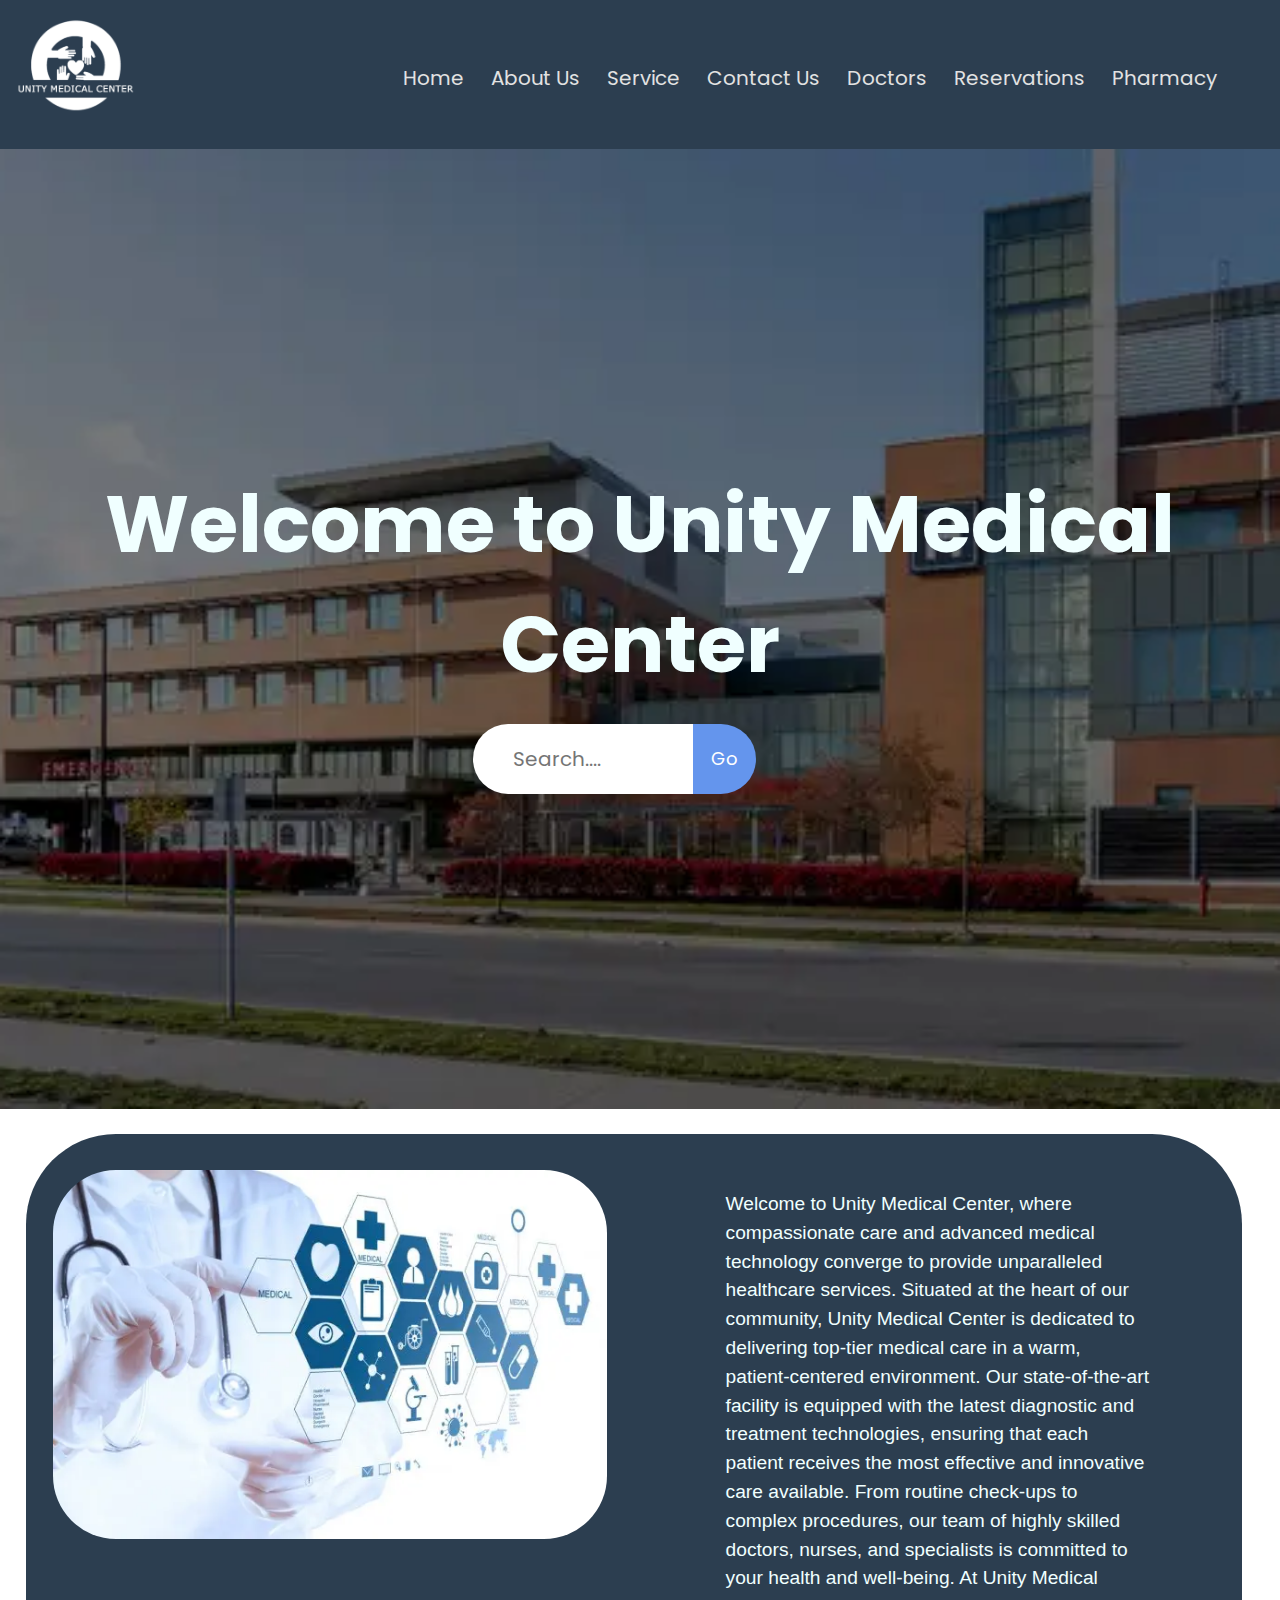
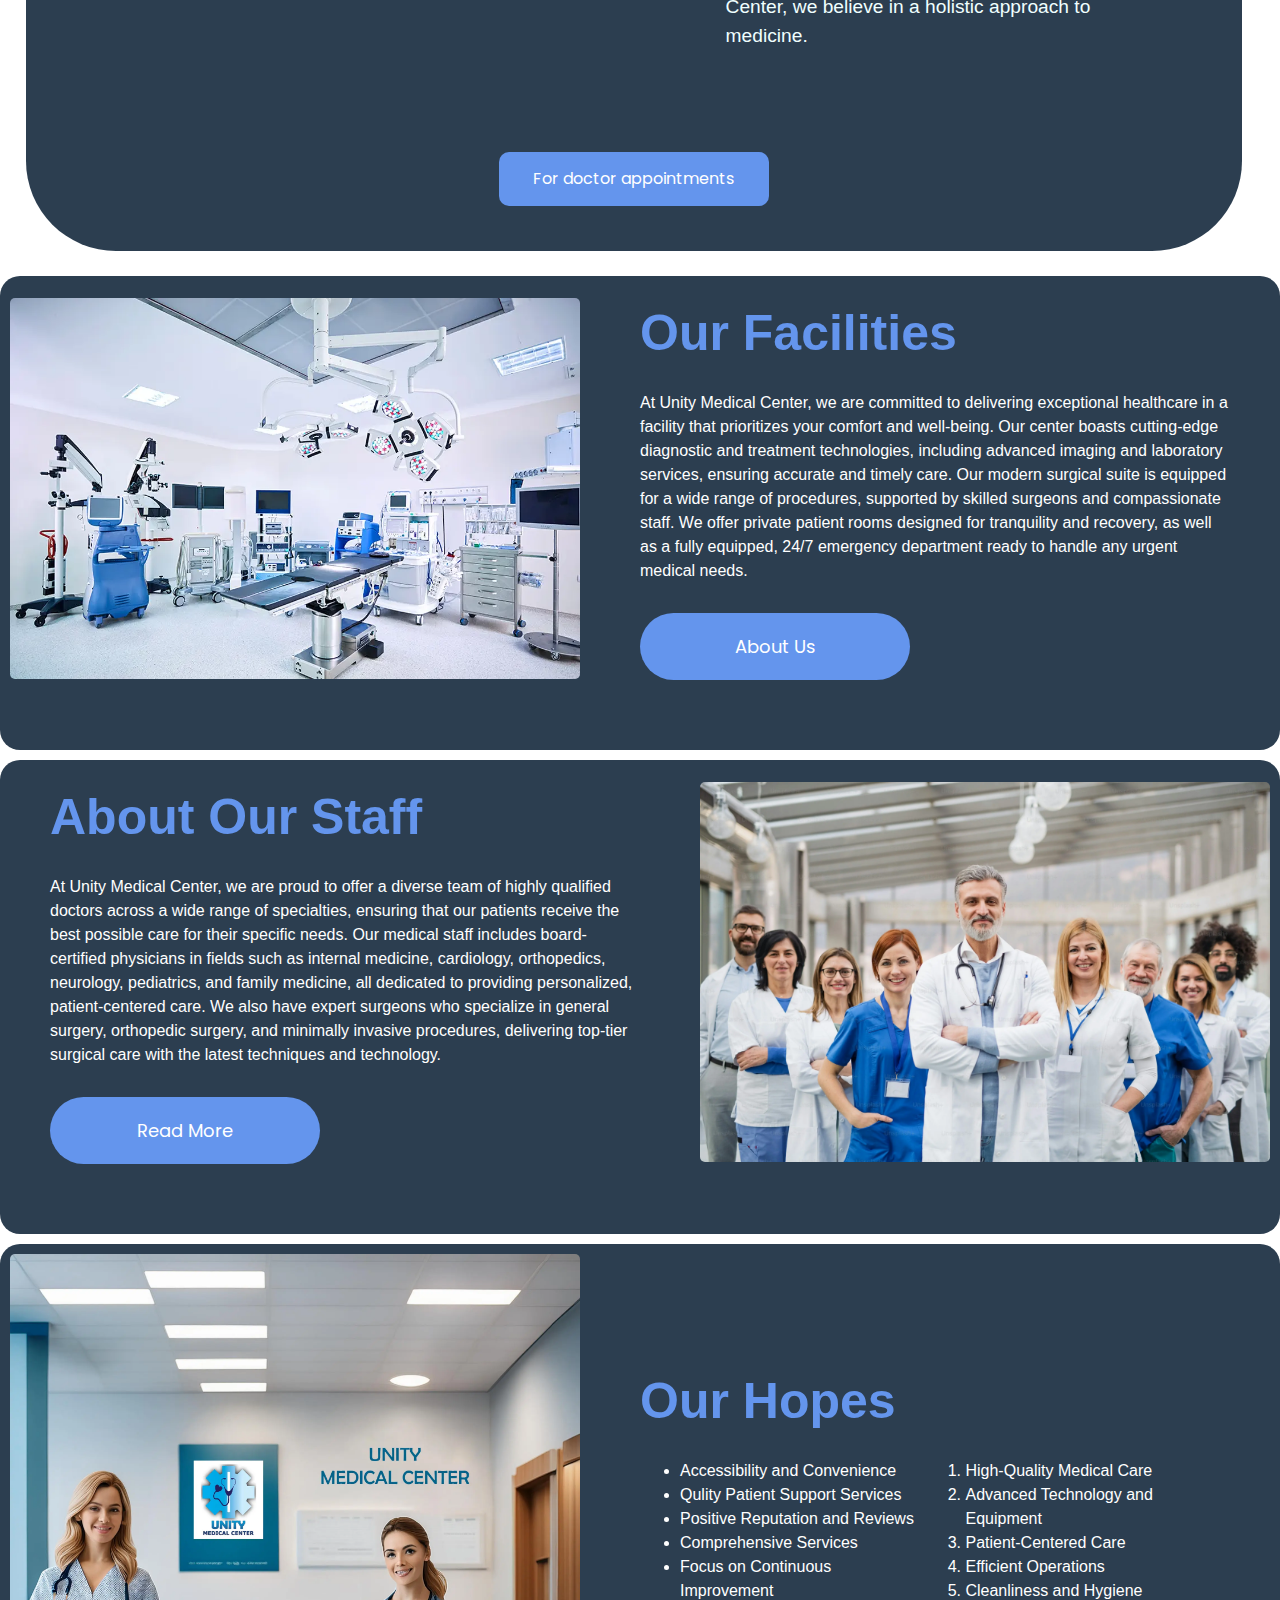
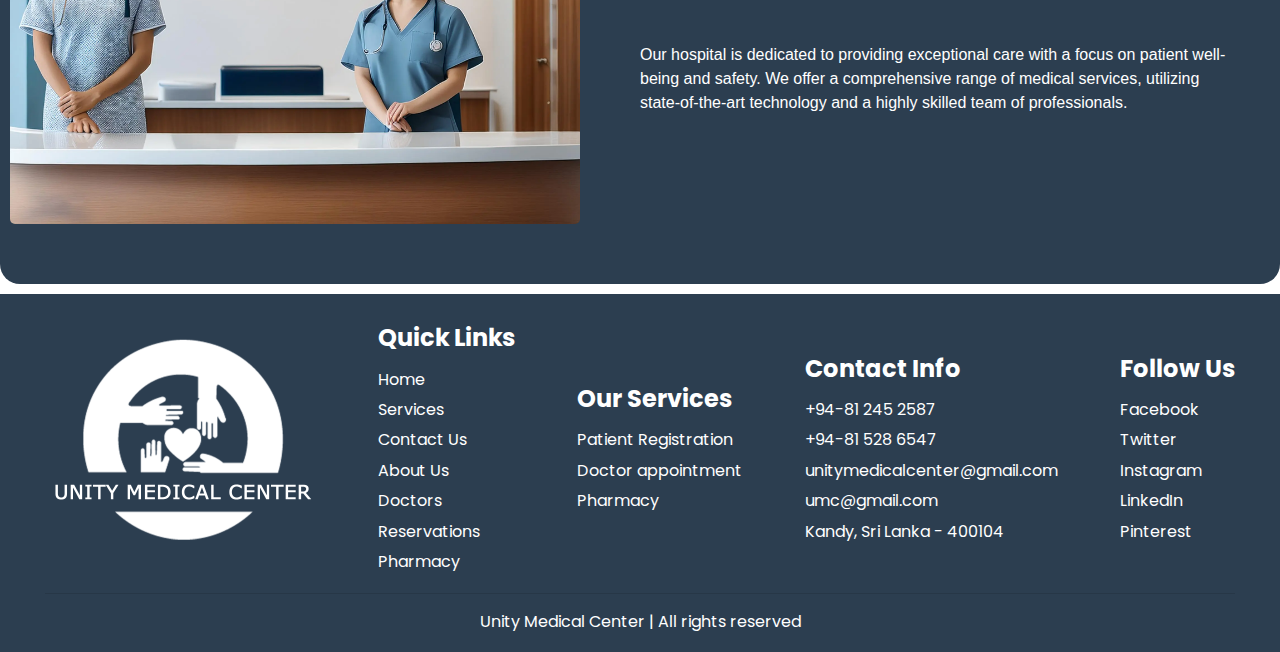
<file: index.html>
<!DOCTYPE html>
<html lang="en">

<head>
  <meta charset="UTF-8" />
  <meta name="viewport" content="width=device-width, initial-scale=1.0" />
  <link rel="ïcon" href="./img/logo jp.png" />
  <link rel="apple-touch-icon" sizes="180x180" href="./apple-touch-icon.png" />
  <link rel="icon" type="image/png" sizes="32x32" href="./favicon-32x32.png" />
  <link rel="icon" type="image/png" sizes="16x16" href="./favicon-16x16.png" />
  <link rel="manifest" href="./manifest.json" />
  <link rel="mask-icon" href="./safari-pinned-tab.svg" color="#2c3e50" />
  <meta name="msapplication-TileColor" content="#2c3e50" />
  <meta name="theme-color" content="#2c3e50" />

  <link rel="preconnect" href="https://fonts.googleapis.com" />
  <link rel="preconnect" href="https://fonts.gstatic.com" crossorigin />
  <link
    href="https://fonts.googleapis.com/css2?family=Poppins:ital,wght@0,100;0,200;0,300;0,400;0,500;0,600;0,700;0,800;0,900;1,100;1,200;1,300;1,400;1,500;1,600;1,700;1,800;1,900&display=swap"
    rel="stylesheet" />

  <title>Unity Medical Center</title>
  <link rel="stylesheet" href="./Reset_style_sheet.css" />
  <link rel="stylesheet" href="./stylesheet.css" />
</head>

<body>
  <header id="header">
    <section id="logo">
      <a href="./index.html">
        <img id="logo_img" src="./img/logo jp.webp" />
      </a>
    </section>

    <button class="hamburger" id="hamburger">&#9776;</button>
    <!-- Hamburger Icon -->

    <nav id="nav_bar">
      <a href="./index.html" class="menu-item active">Home</a>
      <a href="./aboutUs.html" class="menu-item">About Us</a>
      <a href="./service.html" class="menu-item">Service</a>
      <a href="./contactus.html" class="menu-item">Contact Us</a>
      <a href="./doctors.html" class="menu-item">Doctors</a>
      <a href="./reservations.html" class="menu-item">Reservations</a>
      <a href="./pharmacy.html" class="menu-item">Pharmacy</a>
    </nav>
  </header>

  <script>
    document
      .getElementById("hamburger")
      .addEventListener("click", function () {
        document.getElementById("nav_bar").classList.toggle("active");
      });
  </script>

  <main>
    <section class="textbox">
      <h1>Welcome to Unity Medical Center</h1>
      <form>
        <input type="text" placeholder="Search...." />
        <button type="submit">Go</button>
      </form>
    </section>
  </main>
  <section class="section_sub">
    <section>
      <div class="grid-container">
        <section class="sideimg">
          <img src="./img/ub.webp" alt="Unity Medical Center" />
        </section>
        <section class="content">
          <p>
            Welcome to Unity Medical Center, where compassionate care and
            advanced medical technology converge to provide unparalleled
            healthcare services. Situated at the heart of our community, Unity
            Medical Center is dedicated to delivering top-tier medical care in
            a warm, patient-centered environment. Our state-of-the-art
            facility is equipped with the latest diagnostic and treatment
            technologies, ensuring that each patient receives the most
            effective and innovative care available. From routine check-ups to
            complex procedures, our team of highly skilled doctors, nurses,
            and specialists is committed to your health and well-being. At
            Unity Medical Center, we believe in a holistic approach to
            medicine.
          </p>
        </section>
      </div>
<!-- Button -->
      <section class="dtbut">
        <form>
          <a href="./doctors.html" class="download-button">For doctor appointments</a>
        </form>
      </section>
    </section>
  </section>
  <!-- Second section -->
  <section class="about">
    <div class="about-img">
      <img src="./img/healthcare2.webp" />
    </div>
    <div class="about-content">
      <h2>Our Facilities</h2>
      <p>
        At Unity Medical Center, we are committed to delivering exceptional
        healthcare in a facility that prioritizes your comfort and well-being.
        Our center boasts cutting-edge diagnostic and treatment technologies,
        including advanced imaging and laboratory services, ensuring accurate
        and timely care. Our modern surgical suite is equipped for a wide
        range of procedures, supported by skilled surgeons and compassionate
        staff. We offer private patient rooms designed for tranquility and
        recovery, as well as a fully equipped, 24/7 emergency department ready
        to handle any urgent medical needs.
      </p>
      <div class="about-form">
        <form>
          <a href="./aboutUs.html" class="about-button">About Us</a>
        </form>
      </div>
    </div>
  </section>
  <!-- Third section -->
  <section class="doc">
    <div class="doc-img">
      <img src="./img/dimg.webp" />
    </div>
    <div class="doc-content">
      <h2>About Our Staff</h2>
      <p>
        At Unity Medical Center, we are proud to offer a diverse team of
        highly qualified doctors across a wide range of specialties, ensuring
        that our patients receive the best possible care for their specific
        needs. Our medical staff includes board-certified physicians in fields
        such as internal medicine, cardiology, orthopedics, neurology,
        pediatrics, and family medicine, all dedicated to providing
        personalized, patient-centered care. We also have expert surgeons who
        specialize in general surgery, orthopedic surgery, and minimally
        invasive procedures, delivering top-tier surgical care with the latest
        techniques and technology.
      </p>

      <section class="doc-form">
        <form>
          <a href="./doctors.html" class="doc-button">Read More</a>
        </form>
      </section>
    </div>
  </section>
  <!-- listed Items -->
  <section class="final">
    <div class="final-img">
      <img src="./img/FN.webp" />
    </div>
    <div class="final-content">
      <h2>Our Hopes</h2>
      <div class="list">
        <div class="ul">
          <ul>
            <li>Accessibility and Convenience</li>
            <li>Qulity Patient Support Services</li>
            <li>Positive Reputation and Reviews</li>
            <li>Comprehensive Services</li>
            <li>Focus on Continuous Improvement</li>
          </ul>
        </div>
        <div class="ol">
          <ol>
            <li>High-Quality Medical Care</li>
            <li>Advanced Technology and Equipment</li>
            <li>Patient-Centered Care</li>
            <li>Efficient Operations</li>
            <li>Cleanliness and Hygiene</li>
          </ol>
        </div>
      </div>
      <div>
        <p>
          Our hospital is dedicated to providing exceptional care with a focus
          on patient well-being and safety. We offer a comprehensive range of
          medical services, utilizing state-of-the-art technology and a highly
          skilled team of professionals.
        </p>
      </div>
    </div>
  </section>
  <!--footer-->
  <section class="footer">
    <div class="box-container">
      <div class="logob">
        <img src="./img/logo jp.webp" alt="Logo" />
      </div>
      <div class="box">
        <h3>Quick Links</h3>
        <a href="./index.html"><i class="fas fa-chevron-right"></i>Home</a>
        <a href="./service.html"><i class="fas fa-chevron-right"></i>Services</a>
        <a href="./contactus.html"><i class="fas fa-chevron-right"></i>Contact Us</a>
        <a href="./aboutUs.html"><i class="fas fa-chevron-right"></i>About Us</a>
        <a href="./doctors.html"><i class="fas fa-chevron-right"></i>Doctors</a>
        <a href="./reservations.html"><i class="fas fa-chevron-right"></i>Reservations</a>
        <a href="./pharmacy.html"><i class="fas fa-chevron-right"></i>Pharmacy</a>
      </div>
      <div class="box">
        <h3>Our Services</h3>
        <a href="./reservations.html"><i class="fas fa-chevron-right"></i>Patient Registration</a>
        <a href="./doctors.html"><i class="fas fa-chevron-right"></i>Doctor appointment</a>
        <a href="./pharmacy.html"><i class="fas fa-chevron-right"></i>Pharmacy</a>

      </div>
      <div class="box">
        <h3>Contact Info</h3>
        <a href="+1234567890"><i class="fas fa-phone"></i> +94-81 245 2587</a>
        <a href="+1112223333"><i class="fas fa-phone"></i> +94-81 528 6547</a>
        <a href="UMC@gmail.com"><i class="fas fa-envelope"></i> unitymedicalcenter@gmail.com</a>
        <a href="umc123@gmail.com"><i class="fas fa-envelope"></i> umc@gmail.com</a>
        <a href="#"><i class="fas fa-map-marker-alt"></i> Kandy, Sri Lanka - 400104</a>
      </div>
      <div class="box">
        <h3>Follow Us</h3>
        <a href="#"><i class="fab fa-facebook-f"></i> Facebook</a>
        <a href="#"><i class="fab fa-twitter"></i> Twitter</a>
        <a href="#"><i class="fab fa-instagram"></i> Instagram</a>
        <a href="#"><i class="fab fa-linkedin"></i> LinkedIn</a>
        <a href="#"><i class="fab fa-pinterest"></i> Pinterest</a>
      </div>
    </div>

    <div class="credit">
      <span>Unity Medical Center</span> | All rights reserved
    </div>
  </section>
  <!--footer ends-->
</body>

</html>



<!-- Source
      https://youtube.com/playlist?list=PL0eyrZgxdwhwP0AxnbBiDBCi53LK9uCMZ&si=0vgcX2-Wy3rT2Upw
      https://youtu.be/YSdMqb-Mk6Y?si=RyODYg2u4vmRIt1P
      https://youtu.be/U8smiWQ8Seg?si=19pda1zTsDa9120P
      https://youtu.be/VLeERv_dR6Q?si=2xKf7Ot7iDRDzEuU
      https://youtu.be/YOb67OKw62s?si=vj0D0pD6tysIHCrB
      https://youtu.be/HHtMMS42cWs?si=hpA_RHtihAKOxdEA
      https://youtu.be/KIC0OK9nKXY?si=zuiz6kgvtstODwHv
      https://youtu.be/nkZz9DOBzBI?si=9FoKMq0AzrSH3ijh
      https://youtu.be/mwqz0TOSKI8?si=hqRgh2m2XRxRobQL
      https://youtu.be/lgX38fNbxmw?si=IWDnkk4iS4-qpfHk
      https://youtu.be/mIZDZIqdR7Y?si=9dqALtk5x-bgVE26
      https://youtu.be/tvF39CZM1Yc?si=uGeGrwnDOlJ6ntRF
      https://asirihealth.com/
      https://suwasevana.lk/
       -->
</file>
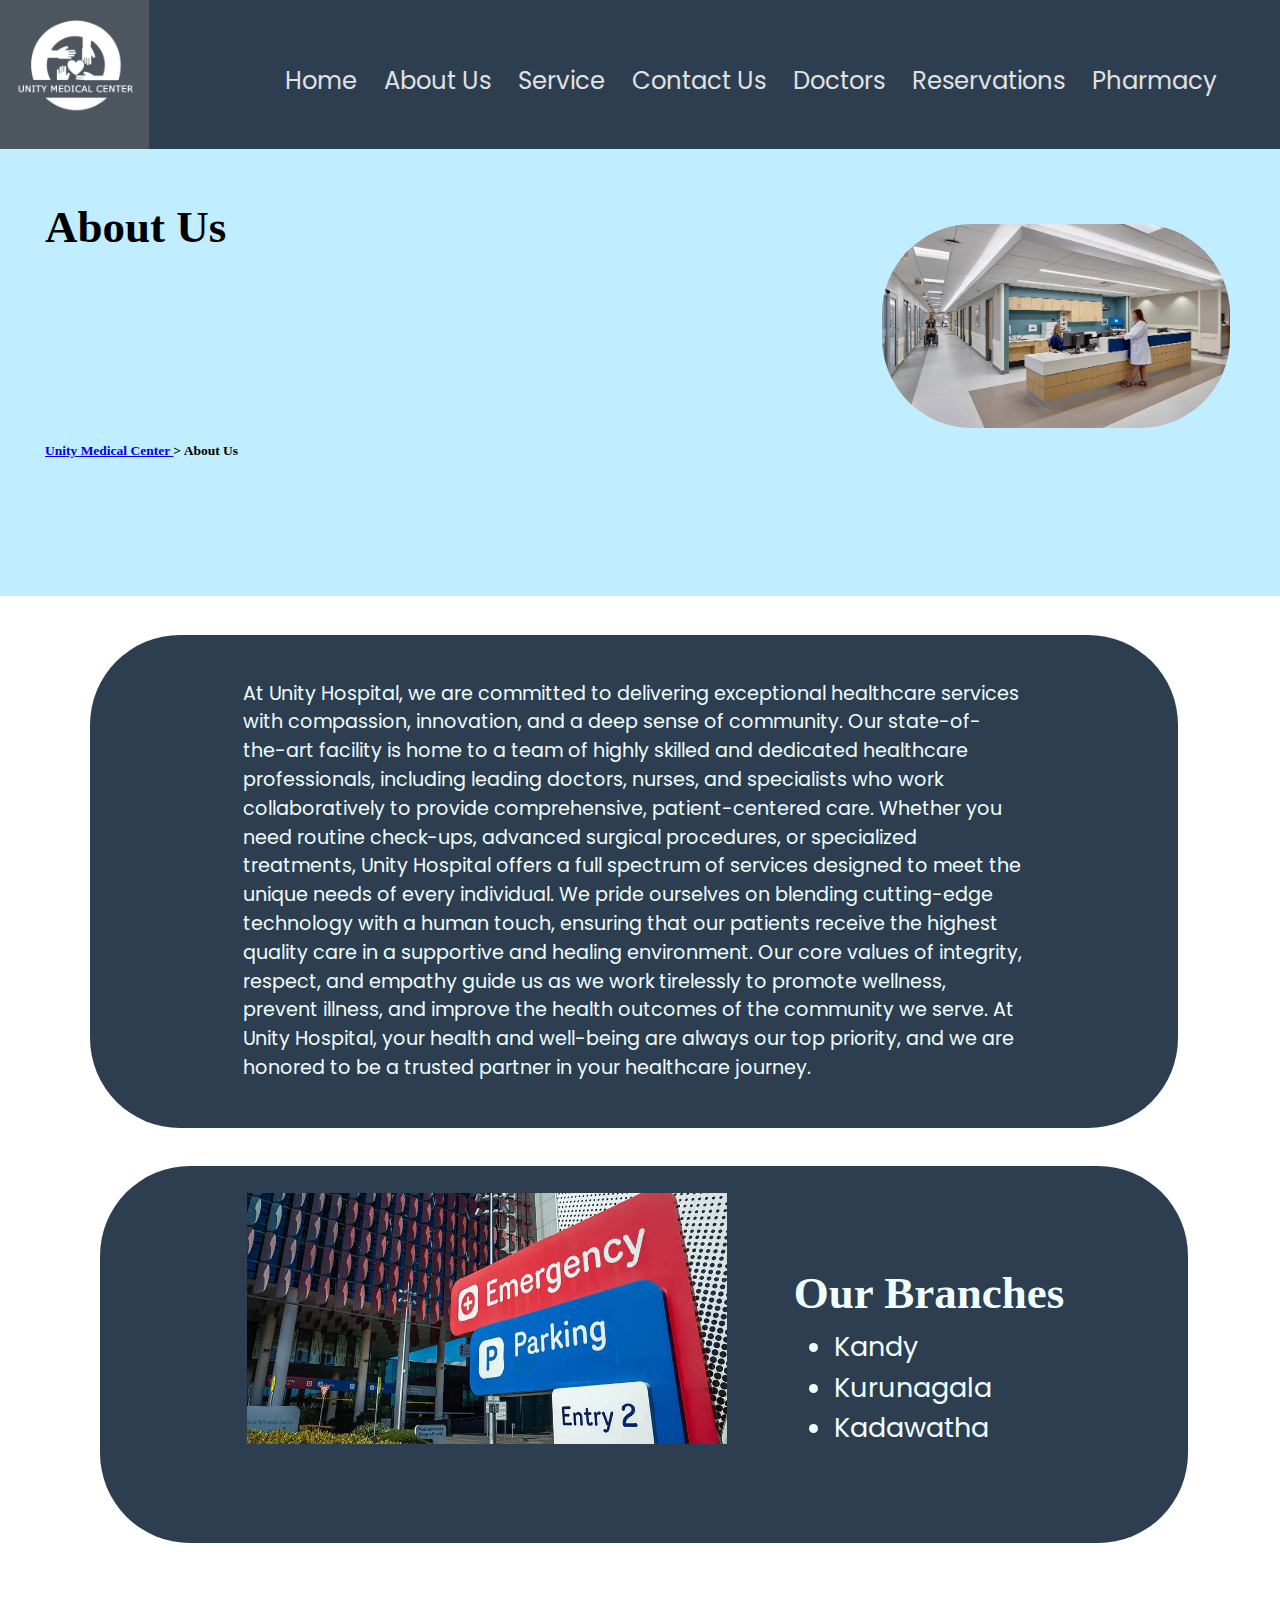
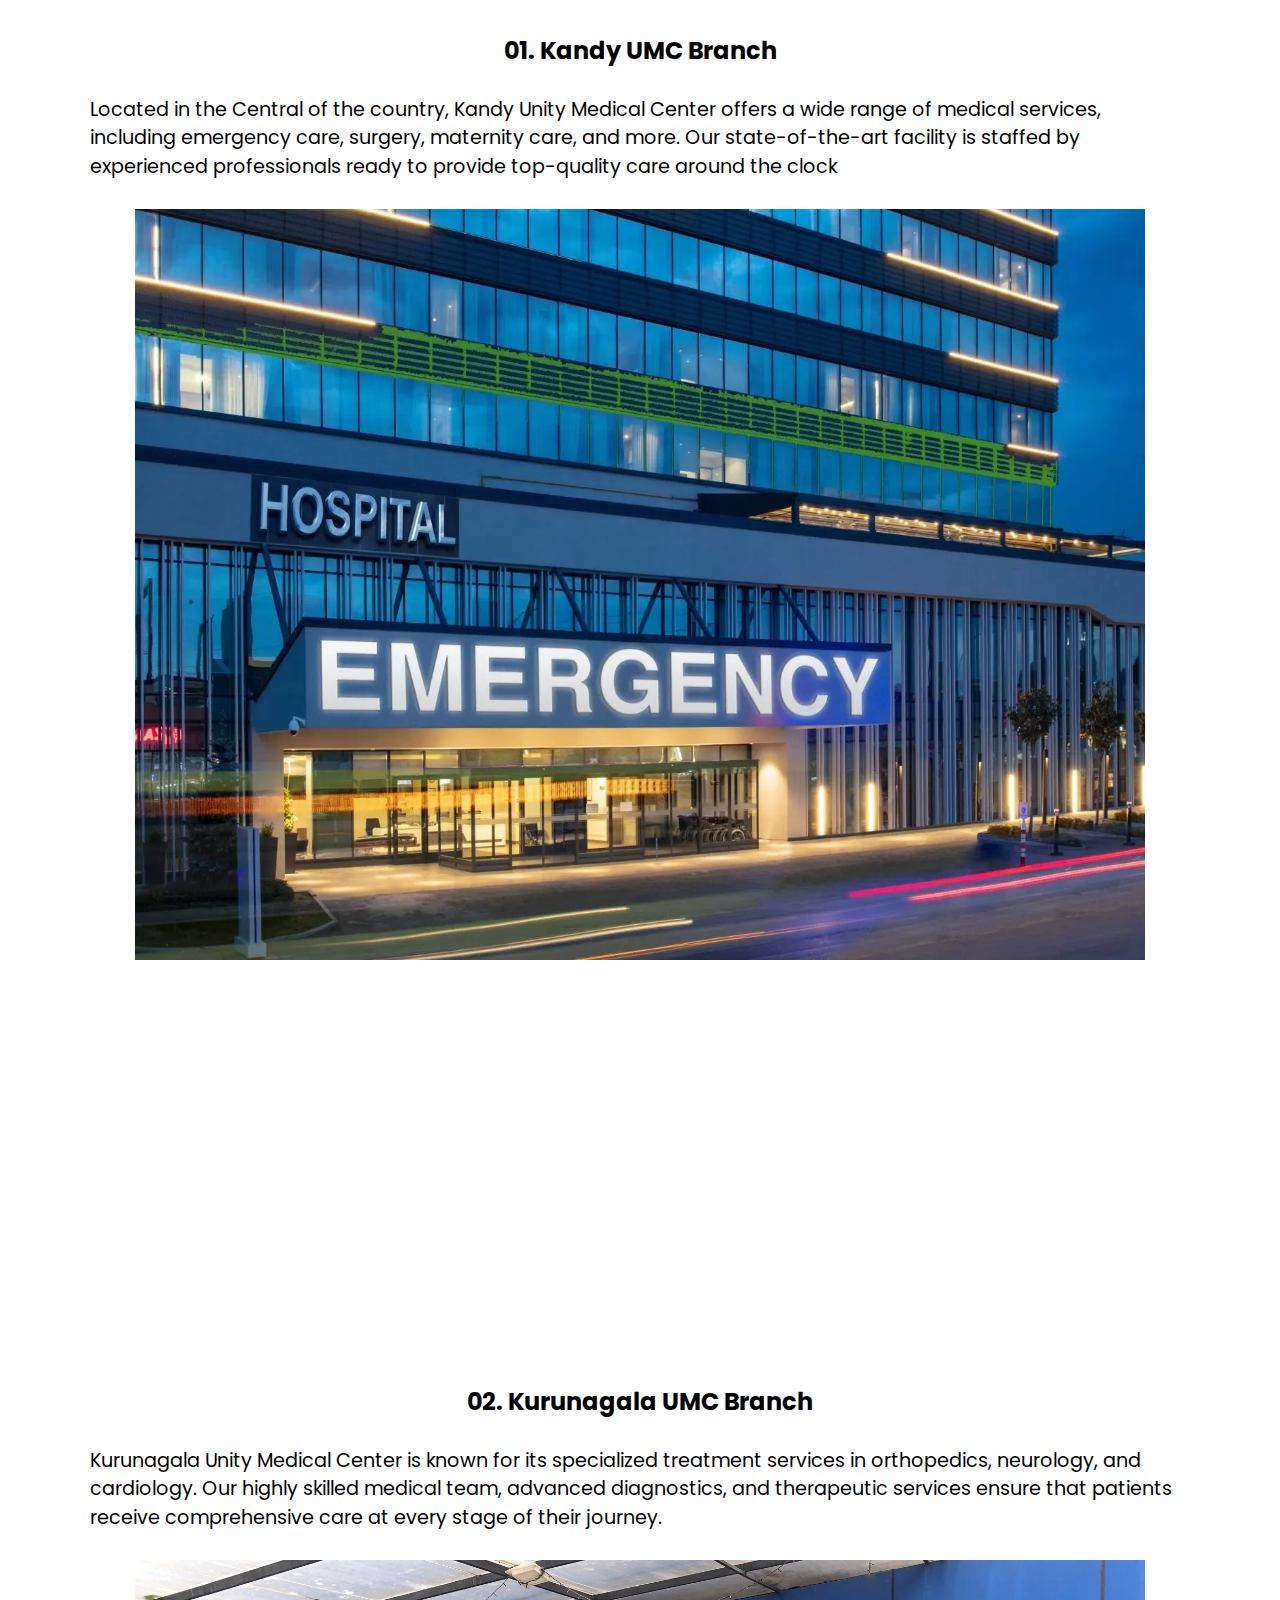
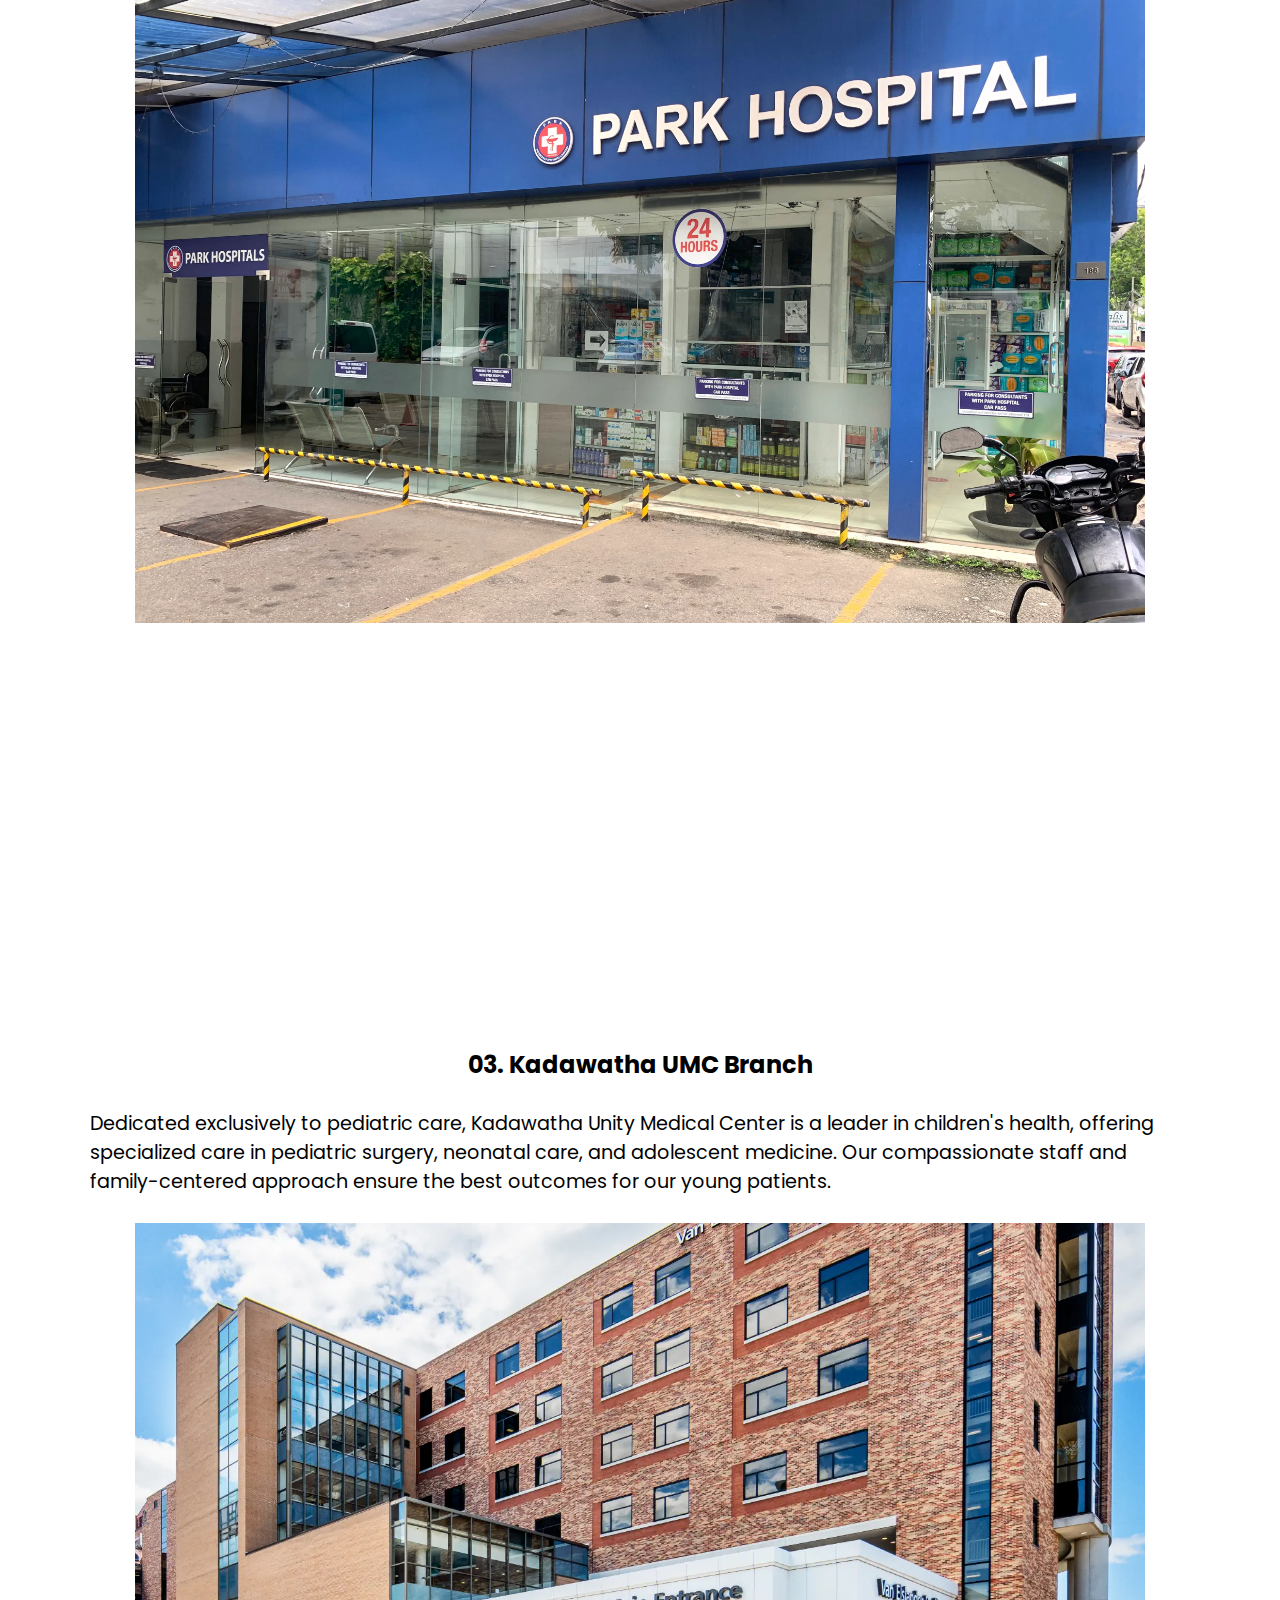
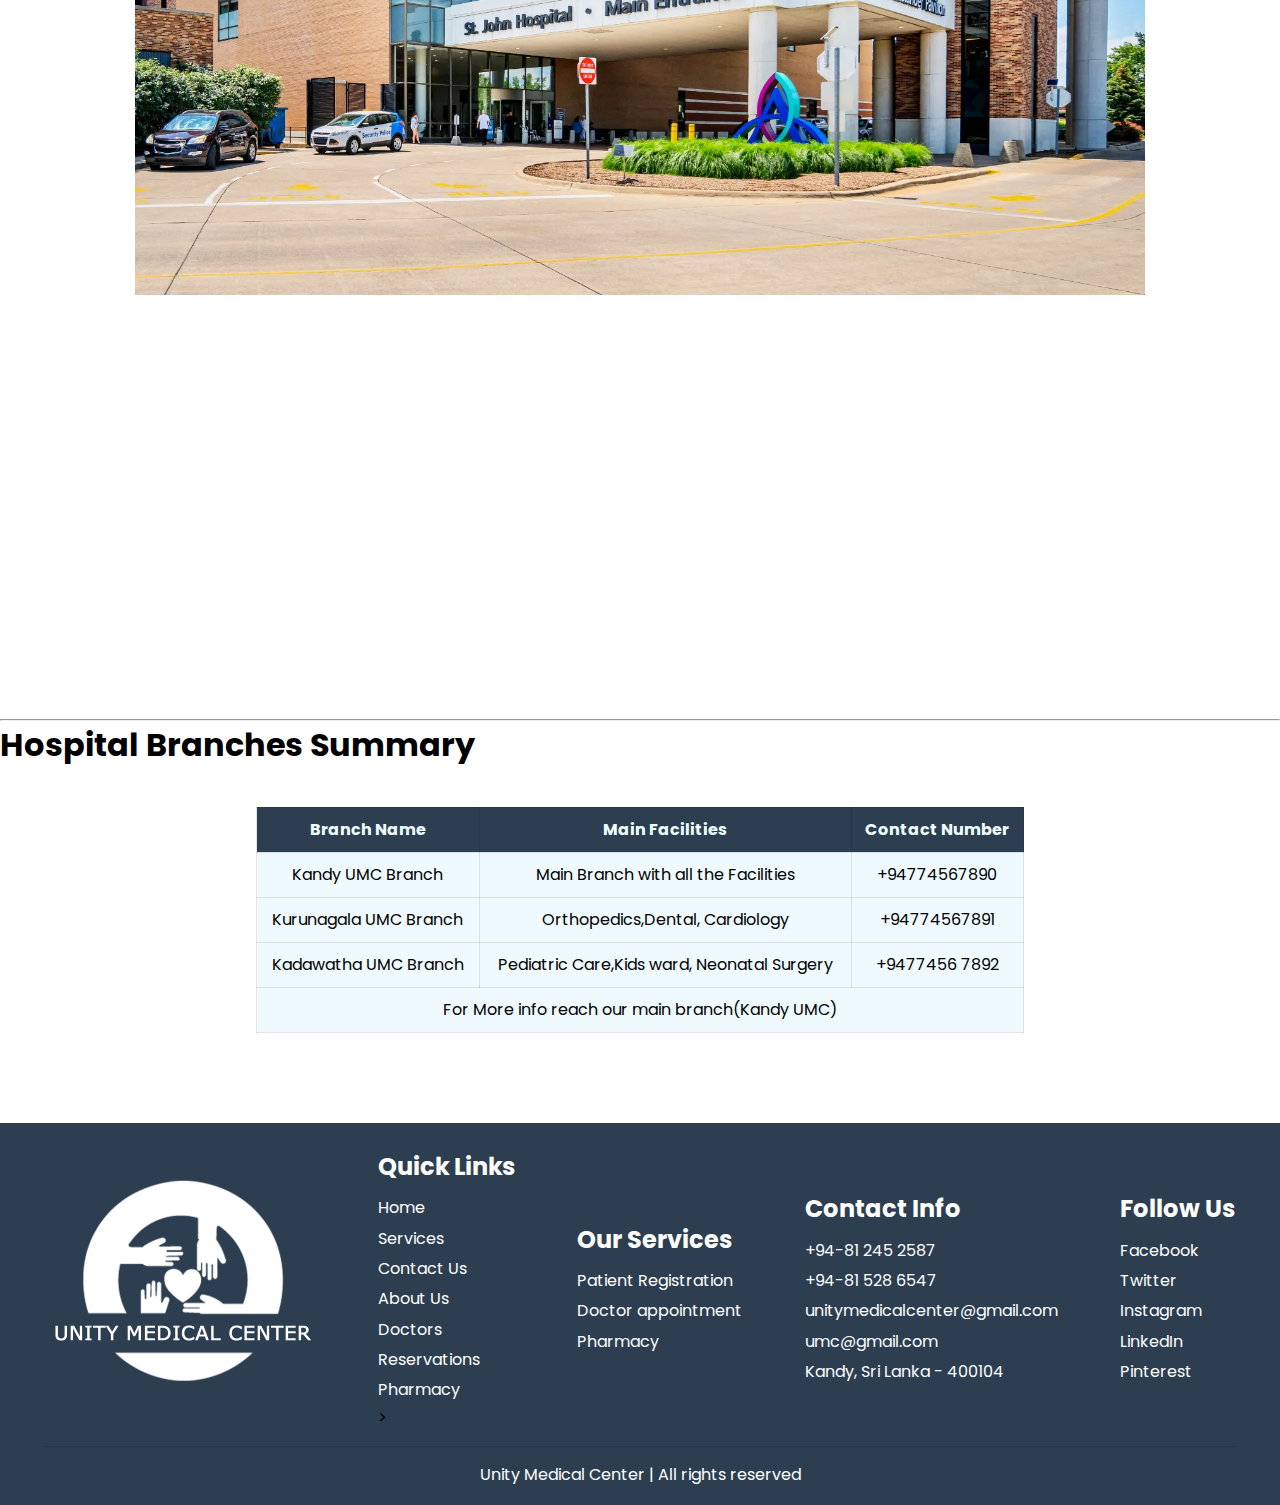
<file: aboutUs.html>
<!DOCTYPE html>
<html lang="en">

<head>
  <meta charset="UTF-8" />
  <meta name="viewport" content="width=device-width, initial-scale=1.0" />
  <link rel="ïcon" href="./img/logo jp.png" />
  <link rel="apple-touch-icon" sizes="180x180" href="./apple-touch-icon.png" />
  <link rel="icon" type="image/png" sizes="32x32" href="./favicon-32x32.png" />
  <link rel="icon" type="image/png" sizes="16x16" href="./favicon-16x16.png" />
  <link rel="manifest" href="./manifest.json" />
  <link rel="mask-icon" href="./safari-pinned-tab.svg" color="#2c3e50" />
  <meta name="msapplication-TileColor" content="#2c3e50" />
  <meta name="theme-color" content="#2c3e50" />

  <link rel="preconnect" href="https://fonts.googleapis.com" />
  <link rel="preconnect" href="https://fonts.gstatic.com" crossorigin />
  <link
    href="https://fonts.googleapis.com/css2?family=Poppins:ital,wght@0,100;0,200;0,300;0,400;0,500;0,600;0,700;0,800;0,900;1,100;1,200;1,300;1,400;1,500;1,600;1,700;1,800;1,900&display=swap"
    rel="stylesheet" />

  <title>Unity Medical Center</title>
  <link rel="stylesheet" href="./Reset_style_sheet.css" />
  <link rel="stylesheet" href="./stylesheetabout.css" />
</head>

<body>
    <header id="header">
        <section id="logo">
            <a href="./index.html">
                <img id="logo_img" src="./img/logo jp.webp">
            </a>
        </section>

        <button class="hamburger" id="hamburger">&#9776;</button> <!-- Hamburger Icon -->

        <nav id="nav_bar">
            <a href="./index.html" class="menu-item active">Home</a>
            <a href="./aboutUs.html" class="menu-item">About Us</a>
            <a href="./service.html" class="menu-item">Service</a>
            <a href="./contactus.html" class="menu-item">Contact Us</a>
            <a href="./doctors.html" class="menu-item">Doctors</a>
            <a href="./reservations.html" class="menu-item">Reservations</a>
            <a href="./pharmacy.html" class="menu-item">Pharmacy</a>
        </nav>
    </header>

    <script>
        document.getElementById('hamburger').addEventListener('click', function () {
            document.getElementById('nav_bar').classList.toggle('active');
        });
    </script>
    <main>
        <!-- intro Page -->
        <section class="heading">
            <section class="headingl">
                <h1>About Us</h1>
                <a href="./index.html">
                    <h3>Unity Medical Center
                </a> > About Us</h3>
            </section>
            <section class="hdimg">
                <img src="./img/ab.webp" alt= "hospital entrance">
            </section>
        </section>

    </main>

<!-- paragaraph about the hospital -->

    <section class="para">
        <p>At Unity Hospital, we are committed to delivering exceptional healthcare services with compassion,
            innovation, and a deep
            sense of community. Our state-of-the-art facility is home to a team of highly skilled and dedicated
            healthcare professionals,
            including leading doctors, nurses, and specialists who work collaboratively to provide comprehensive,
            patient-centered care.
            Whether you need routine check-ups, advanced surgical procedures, or specialized treatments, Unity Hospital
            offers a full
            spectrum of services designed to meet the unique needs of every individual.
            We pride ourselves on blending cutting-edge technology with a human touch, ensuring that our patients
            receive the highest quality
            care in a supportive and healing environment. Our core values of integrity, respect, and empathy guide us as
            we work tirelessly
            to promote wellness, prevent illness, and improve the health outcomes of the community we serve. At Unity
            Hospital, your
            health and well-being are always our top priority, and we are honored to be a trusted partner in your
            healthcare journey.</p>
    </section>
<!-- branches we have -->
    <section class="branch">
        <section class="bimg">
            <img src="./img/xa.webp" alt="hospital entrance">
        </section>
        <section class="abt">
            <h2>Our Branches</h2>

            <ul>
                <li>Kandy</li>
                <li>Kurunagala</li>
                <li>Kadawatha</li>
            </ul>
        </section>
    </section>
    <!-- branch name,photo and the map -->
    <section class="maps">
        <div class="kh">
            <h2>01. Kandy UMC Branch</h2>
        </div>
        <div class="kmp">
            <p>Located in the Central of the country, Kandy Unity Medical Center offers a wide range of medical
                services, including emergency care,
                surgery, maternity care, and more. Our state-of-the-art facility is staffed by experienced professionals
                ready to provide
                top-quality care around the clock</p>
        </div>
            <div class="kimg">
                <img src="./img/kan.webp">
            </div>
            <div class="kmap">
                <p><iframe src="https://www.google.com/maps/embed?pb=!1m18!1m12!1m3!1d63320.4301079504!2d80.5845815425551!3d7.2
            94543434426726!2m3!1f0!2f0!3f0!3m2!1i1024!2i768!4f13.1!3m3!1m2!1s0x3ae366266498acd3%3A0x411a3818a1e03c35!2sKandy
            !5e0!3m2!1sen!2slk!4v1723904638113!5m2!1sen!2slk" width="400vh" height="300" style="border:0;"
                        allowfullscreen="" loading="lazy" referrerpolicy="no-referrer-when-downgrade"></iframe></p>

            </div>
    </section>

    <section class="maps">

        <div class="kh">
            <h2>02. Kurunagala UMC Branch</h2>
        </div>
        <div class="kmp">
            <p>Kurunagala Unity Medical Center is known for its specialized treatment services in orthopedics,
                neurology, and cardiology. Our
                highly skilled medical team, advanced diagnostics, and therapeutic services ensure that patients receive
                comprehensive
                care at every stage of their journey.</p>
        </div>
        <div class="kimg">
            <img src="img/hg.webp">
        </div>
        <div class="kmap">
            <p><iframe src="https://www.google.com/maps/embed?pb=!1m18!1m12!1m3!1d63293.772945636454!2d80.31658049305804!3d7.
            4806184379108736!2m3!1f0!2f0!3f0!3m2!1i1024!2i768!4f13.1!3m3!1m2!1s0x3ae3398ab06be8b9%3A0x1f90e4e71e885052!2sKurunegala
            !5e0!3m2!1sen!2slk!4v1723904829551!5m2!1sen!2slk" width="400vh" height="300" style="border:0;"
                    allowfullscreen="" loading="lazy" referrerpolicy="no-referrer-when-downgrade"></iframe></p>
        </div>
    </section>
    <section class="maps">
        <div class="kh">
            <h2>03. Kadawatha UMC Branch</h2>
        </div>
        <div class="kmp">
            <p>Dedicated exclusively to pediatric care, Kadawatha Unity Medical Center is a leader in children's health,
                offering specialized care in pediatric surgery, neonatal care, and adolescent medicine. Our
                compassionate staff and
                family-centered approach ensure the best outcomes for our young patients.</p>
        </div>
        <div class="kimg">
            <img src="./img/kd.webp">
        </div>
        <div class="kmap">
            <p><iframe src="https://www.google.com/maps/embed?pb=!1m18!1m12!1m3!1d31679.981678743563!2d79.93943549076752!3d7.
            009551101468488!2m3!1f0!2f0!3f0!3m2!1i1024!2i768!4f13.1!3m3!1m2!1s0x3ae2f86bd75870f7%3A0xee362e2
            9dbc079a6!2sKadawatha!5e0!3m2!1sen!2slk!4v1723914556830!5m2!1sen!2slk" width="400vh" height="300"
                    style="border:0;" allowfullscreen="" loading="lazy"
                    referrerpolicy="no-referrer-when-downgrade"></iframe></p>
        </div>
    </section>
    <hr>
    <!-- table includes the branch summary -->
    <h1>Hospital Branches Summary</h1>
    <section class="table">
        <table>
            <thead>
                <tr>
                    <th>Branch Name</th>
                    <th>Main Facilities</th>
                    <th>Contact Number</th>
                </tr>
            </thead>
            <tbody>
                <tr>
                    <td>Kandy UMC Branch</td>
                    <td>Main Branch with all the Facilities</td>
                    <td>+94774567890</td>
                </tr>
                <tr>
                    <td>Kurunagala UMC Branch</td>
                    <td>Orthopedics,Dental, Cardiology</td>
                    <td>+94774567891</td>
                </tr>
                <tr>
                    <td>Kadawatha UMC Branch</td>
                    <td>Pediatric Care,Kids ward, Neonatal Surgery</td>
                    <td>+9477456 7892</td>
                </tr>
            </tbody>
            <tfoot>
                <tr>
                    <td colspan="3">For More info reach our main branch(Kandy UMC)</td>
                </tr>
            </tfoot>

        </table>
    </section>
    <!--footers-->
    <section class="footer">
        <div class="box-container">
            <div class="logob">
                <img src="./img/logo jp.webp" alt="Logo">
            </div>
            <div class="box">
                <h3>Quick Links</h3>
                <a href="./index.html"><i class="fas fa-chevron-right"></i>Home</a>
                <a href="./service.html"><i class="fas fa-chevron-right"></i>Services</a>
                <a href="./contactus.html"><i class="fas fa-chevron-right"></i>Contact Us</a>
                <a href="./aboutUs.html"><i class="fas fa-chevron-right"></i>About Us</a>
                <a href="./doctors.html"><i class="fas fa-chevron-right"></i>Doctors</a>
                <a href="./reservations.html"><i class="fas fa-chevron-right"></i>Reservations</a>
                <a href="./pharmacy.html"><i class="fas fa-chevron-right"></i>Pharmacy</a>>

            </div>
            <div class="box">
                <h3>Our Services</h3>
                <a href="./reservations.html"><i class="fas fa-chevron-right"></i>Patient Registration</a>
                <a href="./doctors.html"><i class="fas fa-chevron-right"></i>Doctor appointment</a>
                <a href="./pharmacy.html"><i class="fas fa-chevron-right"></i>Pharmacy</a>

            </div>
            <div class="box">
                <h3>Contact Info</h3>
                <a href="+1234567890"><i class="fas fa-phone"></i> +94-81 245 2587</a>
                <a href="+1112223333"><i class="fas fa-phone"></i> +94-81 528 6547</a>
                <a href="OASISHospital@gmail.com"><i class="fas fa-envelope"></i> unitymedicalcenter@gmail.com</a>
                <a href="OASIS 123@gmail.com"><i class="fas fa-envelope"></i> umc@gmail.com</a>
                <a href="#"><i class="fas fa-map-marker-alt"></i> Kandy, Sri Lanka - 400104</a>
            </div>
            <div class="box">
                <h3>Follow Us</h3>
                <a href="#"><i class="fab fa-facebook-f"></i> Facebook</a>
                <a href="#"><i class="fab fa-twitter"></i> Twitter</a>
                <a href="#"><i class="fab fa-instagram"></i> Instagram</a>
                <a href="#"><i class="fab fa-linkedin"></i> LinkedIn</a>
                <a href="#"><i class="fab fa-pinterest"></i> Pinterest</a>
            </div>
        </div>

        <div class="credit"><span>Unity Medical Center</span> | All rights reserved</div>
    </section>

    <!--footer ends-->
</body>

</html>
</file>
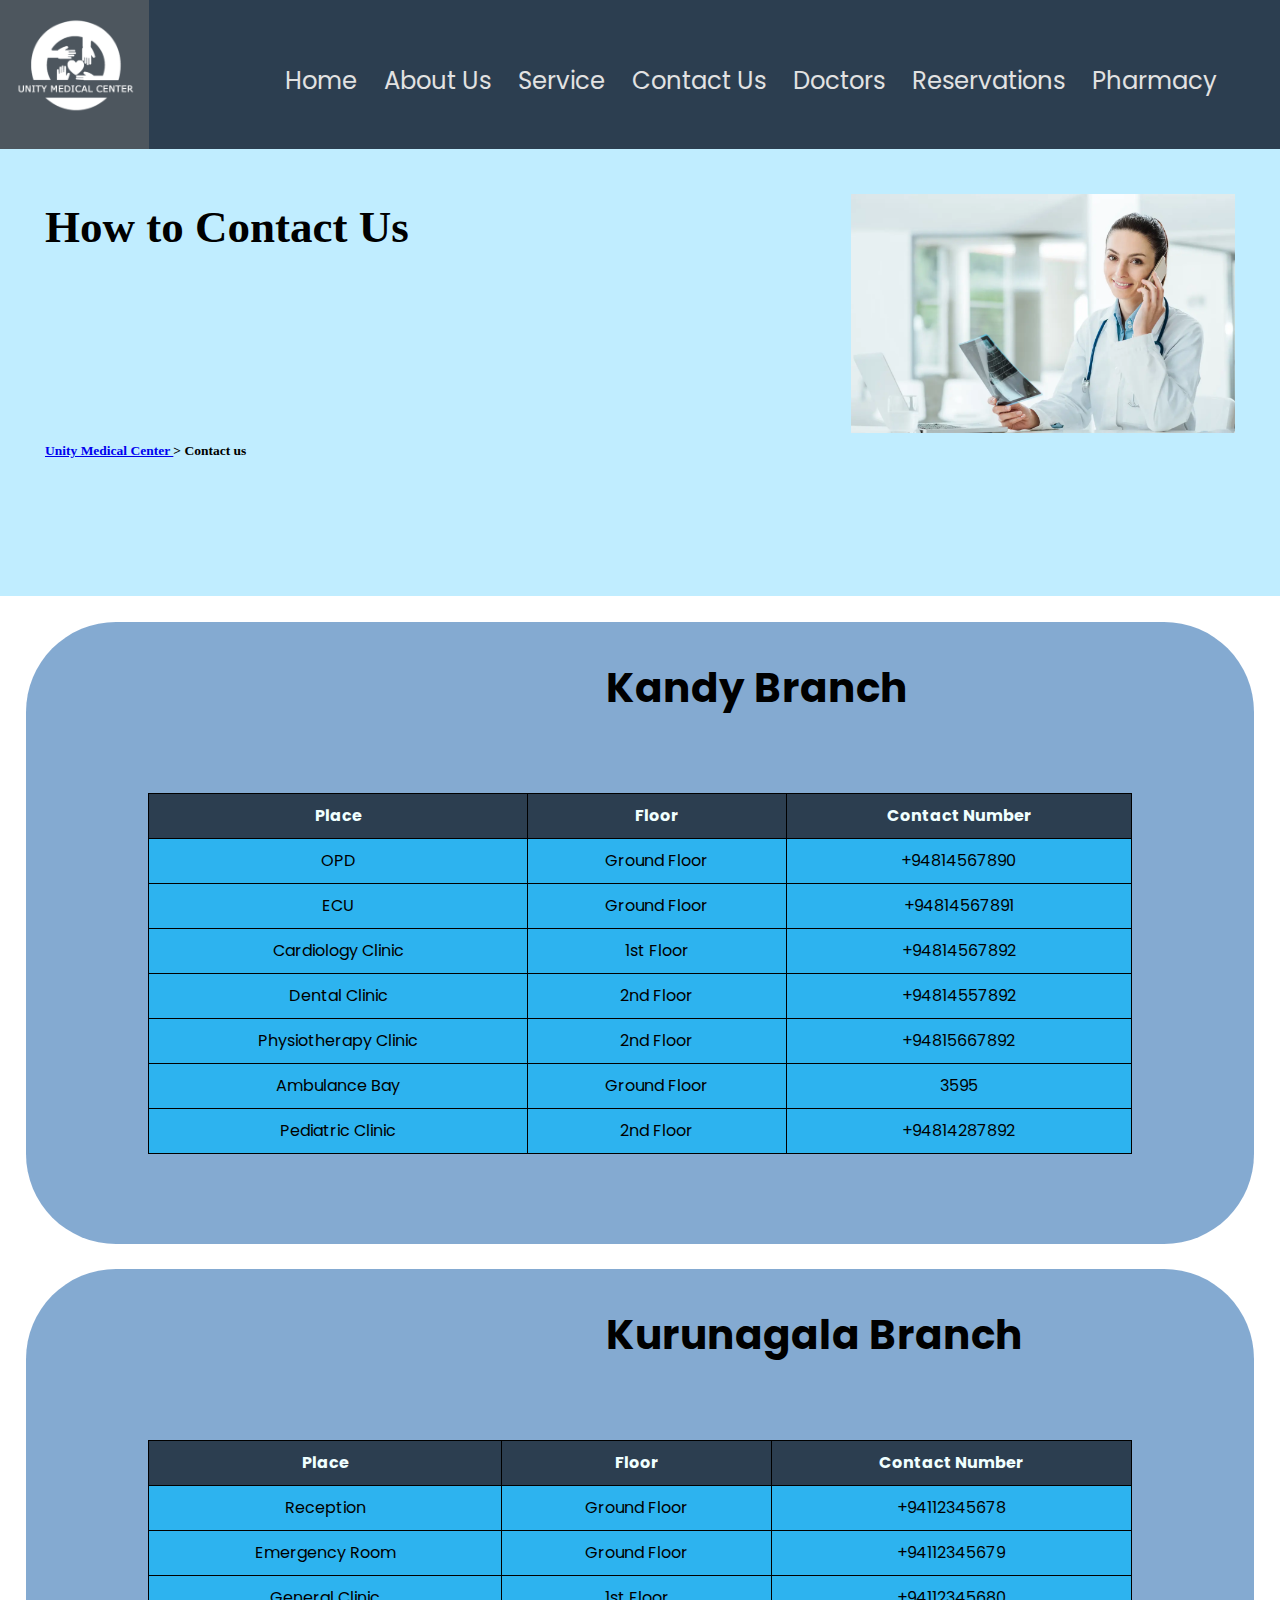
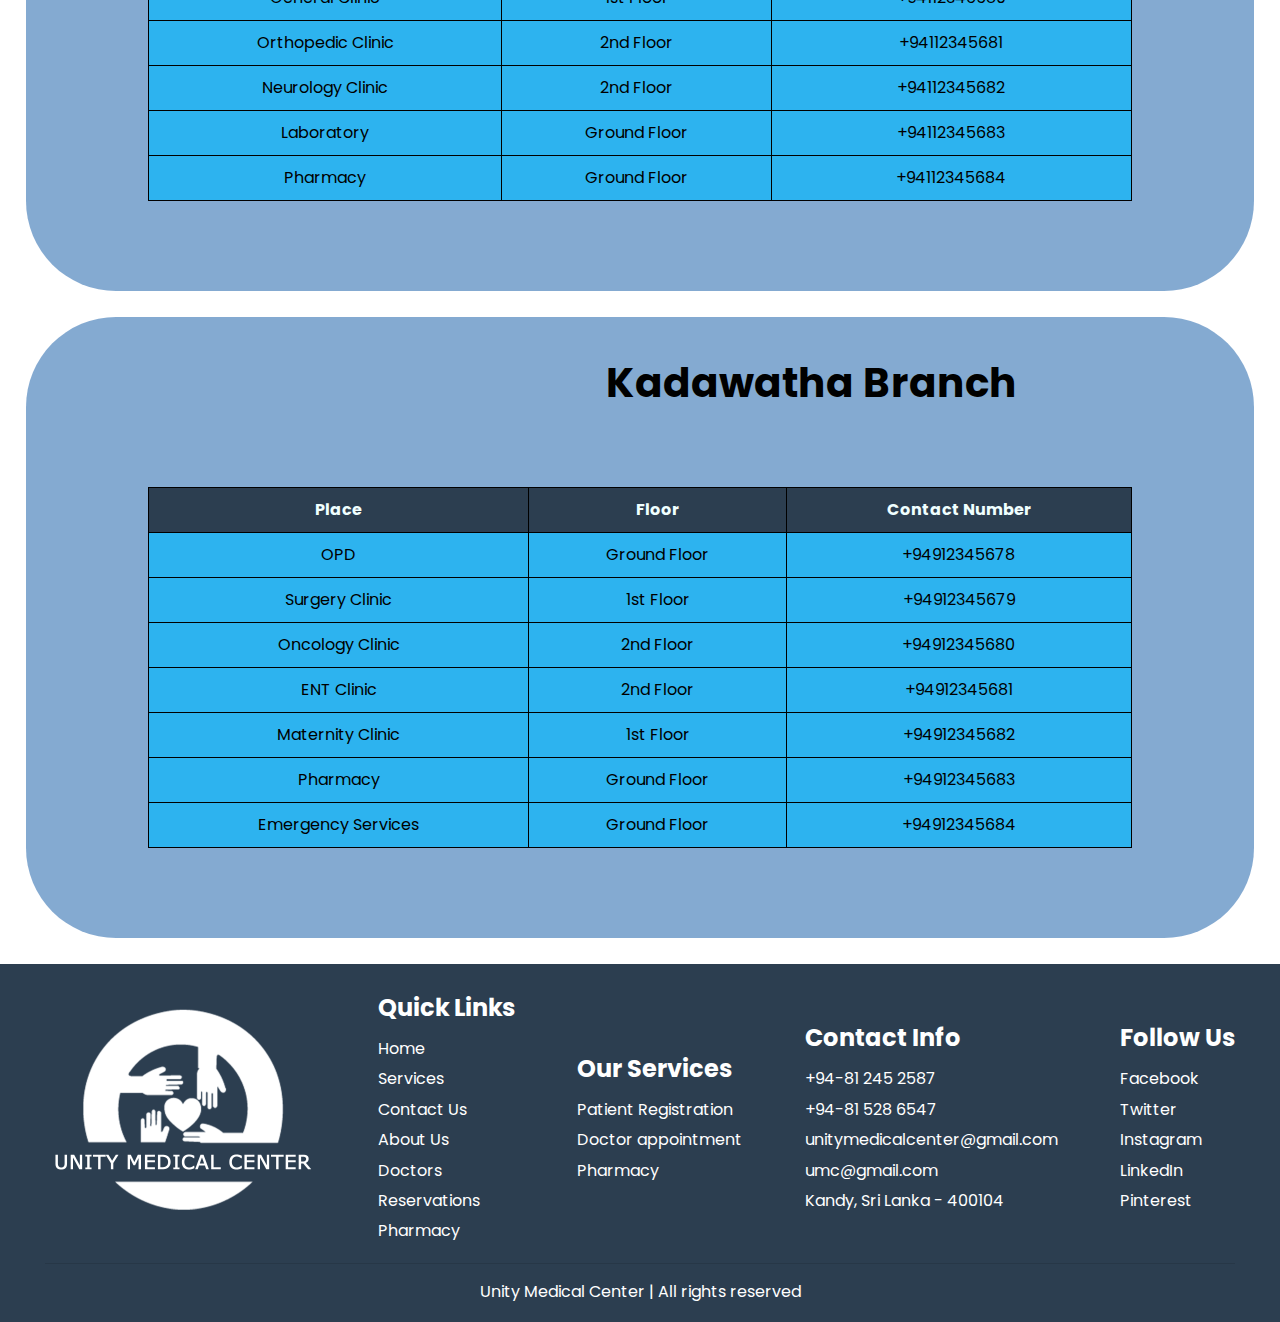
<file: contactus.html>
<!DOCTYPE html>
<html lang="en">

<head>
  <meta charset="UTF-8" />
  <meta name="viewport" content="width=device-width, initial-scale=1.0" />
  <link rel="ïcon" href="./img/logo jp.png" />
  <link rel="apple-touch-icon" sizes="180x180" href="./apple-touch-icon.png" />
  <link rel="icon" type="image/png" sizes="32x32" href="./favicon-32x32.png" />
  <link rel="icon" type="image/png" sizes="16x16" href="./favicon-16x16.png" />
  <link rel="manifest" href="./manifest.json" />
  <link rel="mask-icon" href="./safari-pinned-tab.svg" color="#2c3e50" />
  <meta name="msapplication-TileColor" content="#2c3e50" />
  <meta name="theme-color" content="#2c3e50" />

  <link rel="preconnect" href="https://fonts.googleapis.com" />
  <link rel="preconnect" href="https://fonts.gstatic.com" crossorigin />
  <link
    href="https://fonts.googleapis.com/css2?family=Poppins:ital,wght@0,100;0,200;0,300;0,400;0,500;0,600;0,700;0,800;0,900;1,100;1,200;1,300;1,400;1,500;1,600;1,700;1,800;1,900&display=swap"
    rel="stylesheet" />

  <title>Unity Medical Center</title>
  <link rel="stylesheet" href="./Reset_style_sheet.css" />
  <link rel="stylesheet" href="./contactus.css" />
</head>

<body>
    <header id="header">
        <section id="logo">
            <a href="./index.html">
                <img id="logo_img" src="img/logo jp.webp">
            </a>
        </section>

        <button class="hamburger" id="hamburger">&#9776;</button> <!-- Hamburger Icon -->

        <nav id="nav_bar">
            <a href="./index.html" class="menu-item active">Home</a>
            <a href="./aboutUs.html" class="menu-item">About Us</a>
            <a href="./service.html" class="menu-item">Service</a>
            <a href="./contactus.html" class="menu-item">Contact Us</a>
            <a href="./doctors.html" class="menu-item">Doctors</a>
            <a href="./reservations.html" class="menu-item">Reservations</a>
            <a href="./pharmacy.html" class="menu-item">Pharmacy</a>
        </nav>


        <script>
            document.getElementById('hamburger').addEventListener('click', function () {
                document.getElementById('nav_bar').classList.toggle('active');
            });
        </script>
    </header>
    <main>
        <!-- intro page -->
        <section class="heading">
            <div class="headingl">
                <h1>How to Contact Us</h1>
                <a href="./index.html">
                    <h3>Unity Medical Center
                </a> > Contact us</h3>
            </div>

            <div class="hdimg">
                <img src="./img/Contact-Us_.webp" alt="hospital entrance">
            </div>
        </section>
    </main>
    <section class="box1">
        <div class="topic">
            <h2>Kandy Branch</h2>
        </div>

        <div class="table">
            <!-- First Table -->
            <table>
                <thead>
                    <tr>
                        <th>Place</th>
                        <th>Floor</th>
                        <th>Contact Number</th>
                    </tr>
                </thead>
                <tbody>
                    <tr>
                        <td>OPD</td>
                        <td>Ground Floor</td>
                        <td>+94814567890</td>
                    </tr>
                    <tr>
                        <td>ECU</td>
                        <td>Ground Floor</td>
                        <td>+94814567891</td>
                    </tr>
                    <tr>
                        <td>Cardiology Clinic</td>
                        <td>1st Floor</td>
                        <td>+94814567892</td>
                    </tr>
                    <tr>
                        <td>Dental Clinic</td>
                        <td>2nd Floor</td>
                        <td>+94814557892</td>
                    </tr>
                    <tr>
                        <td>Physiotherapy Clinic</td>
                        <td>2nd Floor</td>
                        <td>+94815667892</td>
                    </tr>
                    <tr>
                        <td>Ambulance Bay</td>
                        <td>Ground Floor</td>
                        <td>3595</td>
                    </tr>
                    <tr>
                        <td>Pediatric Clinic</td>
                        <td>2nd Floor</td>
                        <td>+94814287892</td>
                    </tr>
                </tbody>
            </table>
        </div>
    </section>
    <section class="box1">

        <section class="topic">
            <h2>Kurunagala Branch</h2>
        </section>

        <section class="table">
            <!-- Second Table -->
            <table>
                <thead>
                    <tr>
                        <th>Place</th>
                        <th>Floor</th>
                        <th>Contact Number</th>
                    </tr>
                </thead>
                <tbody>
                    <tr>
                        <td>Reception</td>
                        <td>Ground Floor</td>
                        <td>+94112345678</td>
                    </tr>
                    <tr>
                        <td>Emergency Room</td>
                        <td>Ground Floor</td>
                        <td>+94112345679</td>
                    </tr>
                    <tr>
                        <td>General Clinic</td>
                        <td>1st Floor</td>
                        <td>+94112345680</td>
                    </tr>
                    <tr>
                        <td>Orthopedic Clinic</td>
                        <td>2nd Floor</td>
                        <td>+94112345681</td>
                    </tr>
                    <tr>
                        <td>Neurology Clinic</td>
                        <td>2nd Floor</td>
                        <td>+94112345682</td>
                    </tr>
                    <tr>
                        <td>Laboratory</td>
                        <td>Ground Floor</td>
                        <td>+94112345683</td>
                    </tr>
                    <tr>
                        <td>Pharmacy</td>
                        <td>Ground Floor</td>
                        <td>+94112345684</td>
                    </tr>
                </tbody>
            </table>
        </section>
    </section>
    <section class="box1">

        <section class="topic">
            <h2>Kadawatha Branch</h2>
        </section>

        <section class="table">
            <!-- Third Table -->
            <table>
                <thead>
                    <tr>
                        <th>Place</th>
                        <th>Floor</th>
                        <th>Contact Number</th>
                    </tr>
                </thead>
                <tbody>
                    <tr>
                        <td>OPD</td>
                        <td>Ground Floor</td>
                        <td>+94912345678</td>
                    </tr>
                    <tr>
                        <td>Surgery Clinic</td>
                        <td>1st Floor</td>
                        <td>+94912345679</td>
                    </tr>
                    <tr>
                        <td>Oncology Clinic</td>
                        <td>2nd Floor</td>
                        <td>+94912345680</td>
                    </tr>
                    <tr>
                        <td>ENT Clinic</td>
                        <td>2nd Floor</td>
                        <td>+94912345681</td>
                    </tr>
                    <tr>
                        <td>Maternity Clinic</td>
                        <td>1st Floor</td>
                        <td>+94912345682</td>
                    </tr>
                    <tr>
                        <td>Pharmacy</td>
                        <td>Ground Floor</td>
                        <td>+94912345683</td>
                    </tr>
                    <tr>
                        <td>Emergency Services</td>
                        <td>Ground Floor</td>
                        <td>+94912345684</td>
                    </tr>
                </tbody>
            </table>
        </section>
    </section>
    </section>
    <!-- footer -->
    <section class="footer">
        <div class="box-container">
            <div class="logob">
                <img src="./img/logo jp.webp" alt="Logo">
            </div>
            <div class="box">
                <h3>Quick Links</h3>
                <a href="./index.html"><i class="fas fa-chevron-right"></i>Home</a>
                <a href="./service.html"><i class="fas fa-chevron-right"></i>Services</a>
                <a href="./contactus.html"><i class="fas fa-chevron-right"></i>Contact Us</a>
                <a href="./aboutUs.html"><i class="fas fa-chevron-right"></i>About Us</a>
                <a href="./doctors.html"><i class="fas fa-chevron-right"></i>Doctors</a>
                <a href="./reservations.html"><i class="fas fa-chevron-right"></i>Reservations</a>
                <a href="./pharmacy.html"><i class="fas fa-chevron-right"></i>Pharmacy</a>

            </div>
            <div class="box">
                <h3>Our Services</h3>
                <a href="./reservations.html"><i class="fas fa-chevron-right"></i>Patient Registration</a>
                <a href="./doctors.html"><i class="fas fa-chevron-right"></i>Doctor appointment</a>
                <a href="./pharmacy.html"><i class="fas fa-chevron-right"></i>Pharmacy</a>

            </div>
            <div class="box">
                <h3>Contact Info</h3>
                <a href="+1234567890"><i class="fas fa-phone"></i> +94-81 245 2587</a>
                <a href="+1112223333"><i class="fas fa-phone"></i> +94-81 528 6547</a>
                <a href="OASISHospital@gmail.com"><i class="fas fa-envelope"></i> unitymedicalcenter@gmail.com</a>
                <a href="OASIS 123@gmail.com"><i class="fas fa-envelope"></i> umc@gmail.com</a>
                <a href="#"><i class="fas fa-map-marker-alt"></i> Kandy, Sri Lanka - 400104</a>
            </div>
            <div class="box">
                <h3>Follow Us</h3>
                <a href="#"><i class="fab fa-facebook-f"></i> Facebook</a>
                <a href="#"><i class="fab fa-twitter"></i> Twitter</a>
                <a href="#"><i class="fab fa-instagram"></i> Instagram</a>
                <a href="#"><i class="fab fa-linkedin"></i> LinkedIn</a>
                <a href="#"><i class="fab fa-pinterest"></i> Pinterest</a>
            </div>
        </div>

        <div class="credit"><span>Unity Medical Center</span> | All rights reserved</div>
    </section>

    <!--footer ends-->
</body>

</html>
</file>
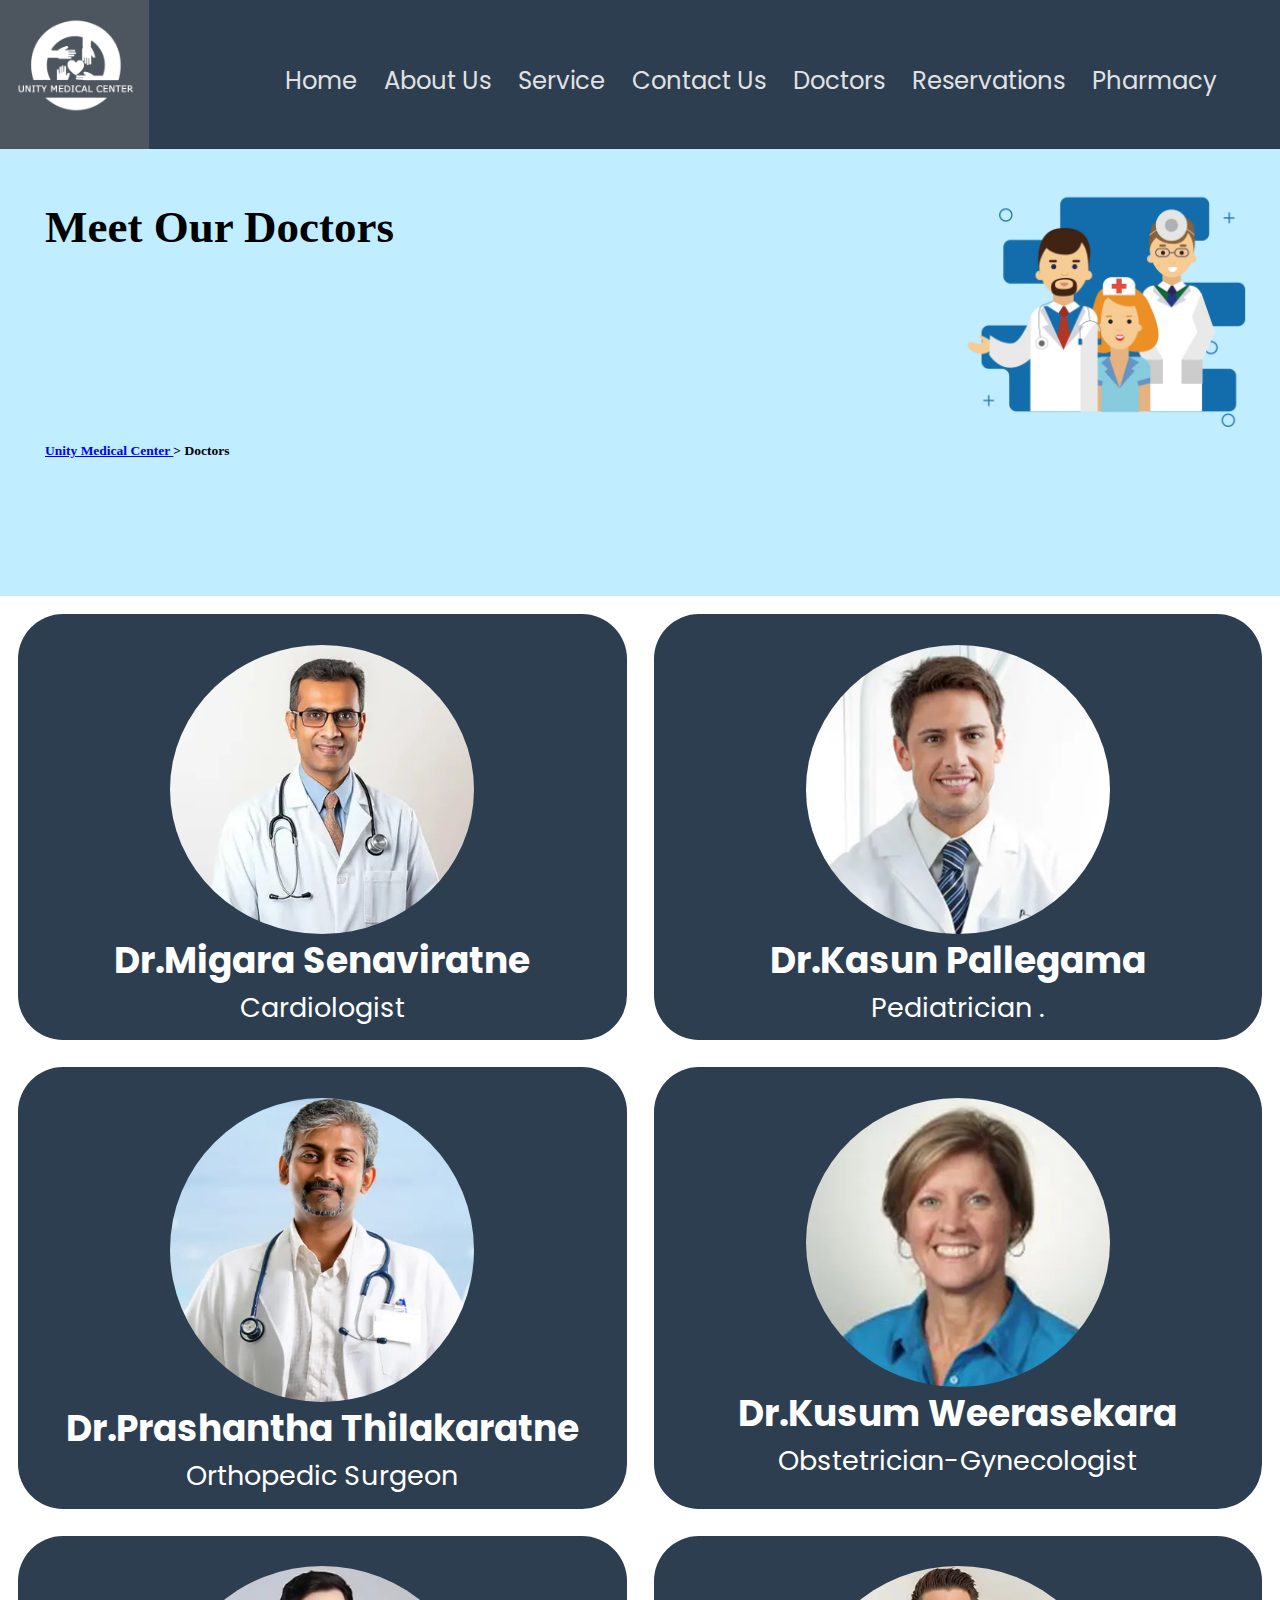
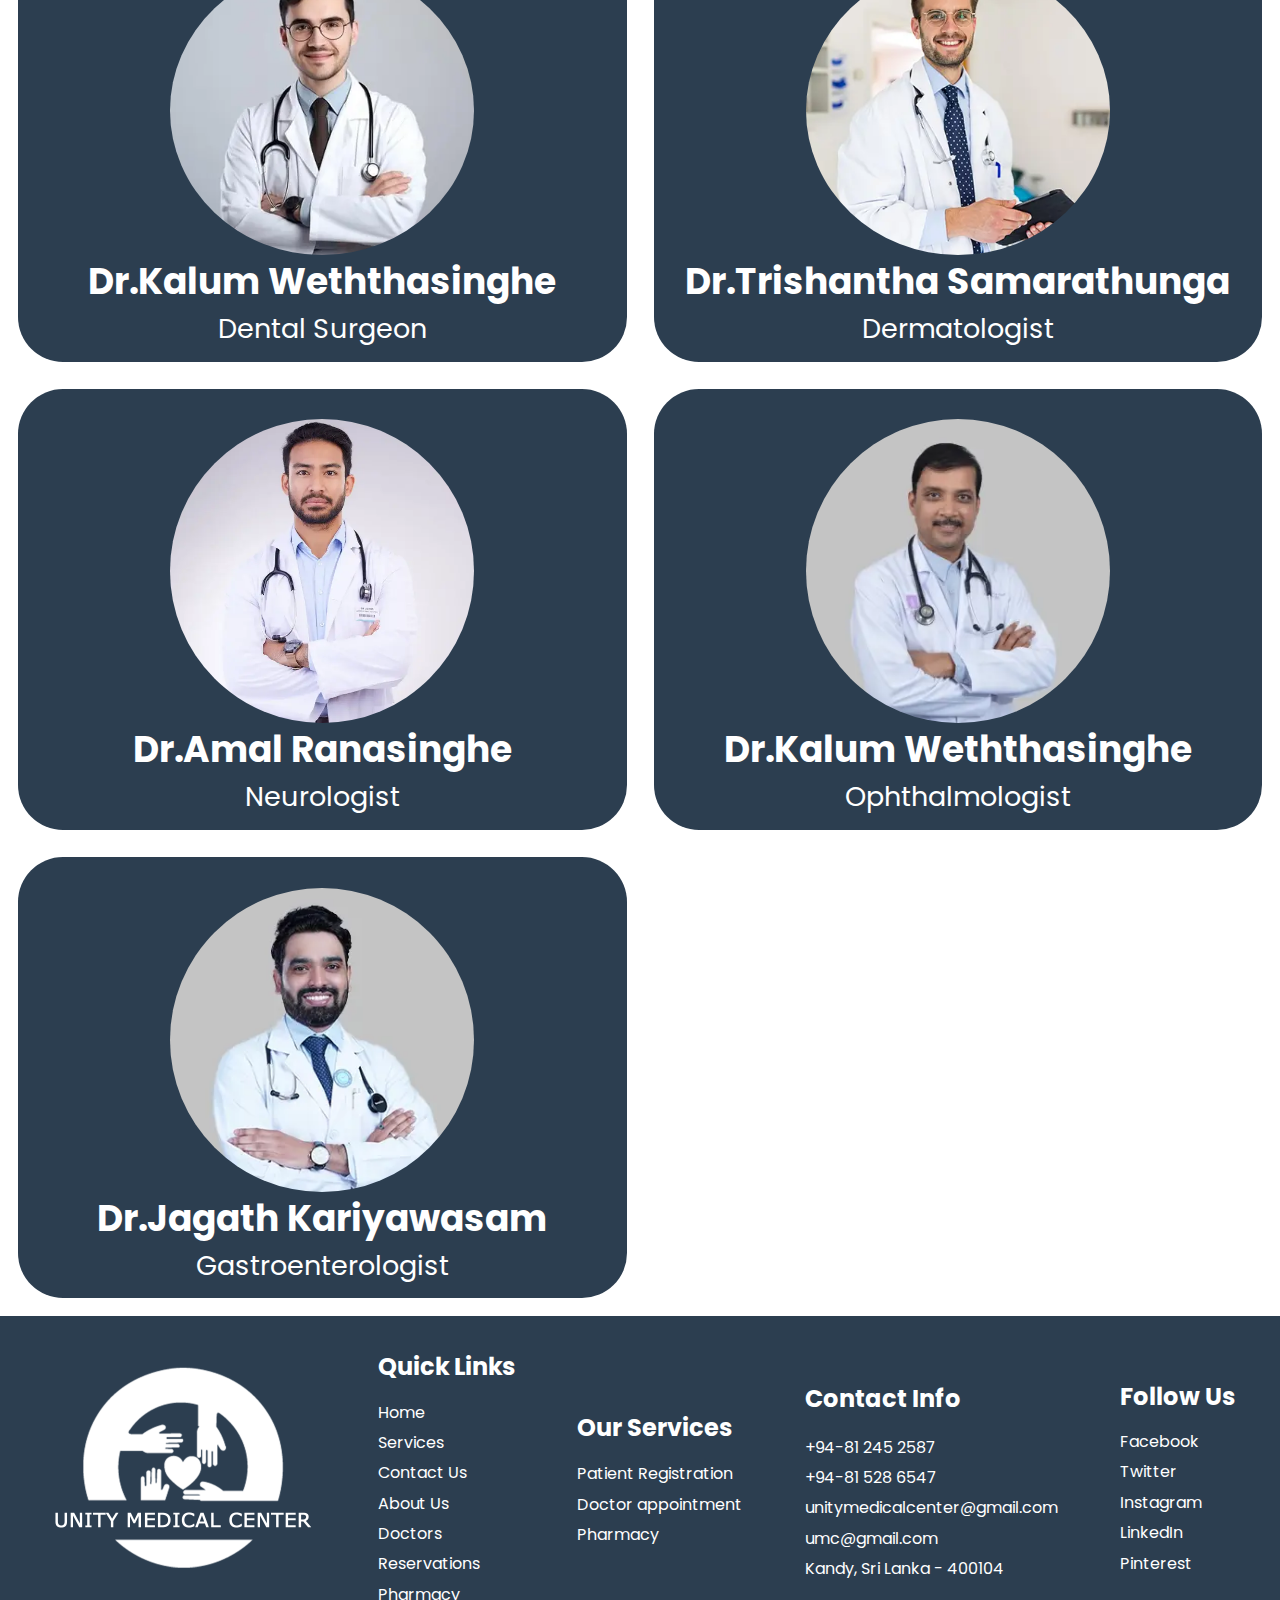
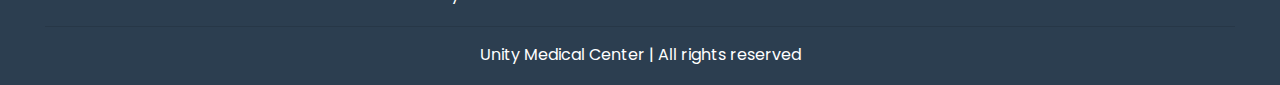
<file: doctors.html>
<!DOCTYPE html>
<html lang="en">

<head>
  <meta charset="UTF-8" />
  <meta name="viewport" content="width=device-width, initial-scale=1.0" />
  <link rel="ïcon" href="./img/logo jp.png" />
  <link rel="apple-touch-icon" sizes="180x180" href="./apple-touch-icon.png" />
  <link rel="icon" type="image/png" sizes="32x32" href="./favicon-32x32.png" />
  <link rel="icon" type="image/png" sizes="16x16" href="./favicon-16x16.png" />
  <link rel="manifest" href="./manifest.json" />
  <link rel="mask-icon" href="./safari-pinned-tab.svg" color="#2c3e50" />
  <meta name="msapplication-TileColor" content="#2c3e50" />
  <meta name="theme-color" content="#2c3e50" />

  <link rel="preconnect" href="https://fonts.googleapis.com" />
  <link rel="preconnect" href="https://fonts.gstatic.com" crossorigin />
  <link
    href="https://fonts.googleapis.com/css2?family=Poppins:ital,wght@0,100;0,200;0,300;0,400;0,500;0,600;0,700;0,800;0,900;1,100;1,200;1,300;1,400;1,500;1,600;1,700;1,800;1,900&display=swap"
    rel="stylesheet" />

  <title>Unity Medical Center</title>
  <link rel="stylesheet" href="./Reset_style_sheet.css" />
  <link rel="stylesheet" href="./doctor.css" />
</head>

<body>
  <header id="header">
    <section id="logo">
      <a href="./index.html">
        <img id="logo_img" src="img/logo jp.webp">
      </a>
    </section>

    <button class="hamburger" id="hamburger">&#9776;</button> <!-- Hamburger Icon -->

    <nav id="nav_bar">
      <a href="./index.html" class="menu-item active">Home</a>
      <a href="./aboutUs.html" class="menu-item">About Us</a>
      <a href="./service.html" class="menu-item">Service</a>
      <a href="./contactus.html" class="menu-item">Contact Us</a>
      <a href="./doctors.html" class="menu-item">Doctors</a>
      <a href="./reservations.html" class="menu-item">Reservations</a>
      <a href="./pharmacy.html" class="menu-item">Pharmacy</a>
    </nav>
  </header>

  <script>
    document.getElementById('hamburger').addEventListener('click', function () {
      document.getElementById('nav_bar').classList.toggle('active');
    });
  </script>
  <main>
    <!-- intro Page -->
    <section class="heading">
      <section class="headingl">
        <h1>Meet Our Doctors</h1>
        <a href="./index.html">
          <h3>Unity Medical Center
        </a> > Doctors</h3>
      </section>
      <section class="hdimg">
        <img src="img/pngegg (18).webp" alt="bunch of doctors">
      </section>
    </section>

  </main>
  <!-- Doctors using grids -->
  <section class="boxes">
    <div class="box1">
      <img class="ph" src="./img/kj.webp">
      <h3>Dr.Migara Senaviratne</h3>
      <p>Cardiologist</p>
    </div>
    <div class="box1">
      <img class="ph" src="./img/de jhon.webp">
      <h3>Dr.Kasun Pallegama</h3>
      <p> Pediatrician .</p>
    </div>
    <div class="box1">
      <img class="ph" src="./img/doc.webp">
      <h3>Dr.Prashantha Thilakaratne</h3>
      <p>Orthopedic Surgeon </p>
    </div>
    <div class="box1">
      <img class="ph" src="./img/jane.webp">
      <h3>Dr.Kusum Weerasekara</h3>
      <p> Obstetrician-Gynecologist </p>
    </div>
    <div class="box1">
      <img class="ph" src="./img/doc1.webp">
      <h3>Dr.Kalum Weththasinghe</h3>
      <p>Dental Surgeon</p>
    </div>
    <div class="box1">
      <img class="ph" src="./img/doc2.webp">
      <h3>Dr.Trishantha Samarathunga</h3>
      <p>Dermatologist</p>
    </div>
    <div class="box1">
      <img class="ph" src="./img/doc3.webp">
      <h3>Dr.Amal Ranasinghe</h3>
      <p>Neurologist</p>
    </div>
    <div class="box1">
      <img class="ph" src="./img/doc4.webp">
      <h3>Dr.Kalum Weththasinghe</h3>
      <p>Ophthalmologist</p>
    </div>
    <div class="box1">
      <img class="ph" src="./img/doc5.webp">
      <h3>Dr.Jagath Kariyawasam</h3>
      <p>Gastroenterologist</p>
    </div>

  </section>
  <!--footer section starts-->
  <section class="footer">
    <div class="box-container">
      <div class="logob">
        <img src="./img/logo jp.webp" alt="Logo">
      </div>
      <div class="box">
        <h3>Quick Links</h3>
        <a href="./index.html"><i class="home"></i>Home</a>
        <a href="./service.html"><i class="service"></i>Services</a>
        <a href="./contactus.html"><i class="contact"></i>Contact Us</a>
        <a href="./aboutUs.html"><i class="about"></i>About Us</a>
        <a href="./doctors.html"><i class="doctor"></i>Doctors</a>
        <a href="./reservations.html"><i class="reservation"></i>Reservations</a>
        <a href="./pharmacy.html"><i class="pharmacy"></i>Pharmacy</a>

      </div>
      <div class="box">
        <h3>Our Services</h3>
        <a href="./reservations.html"><i class="fas fa-chevron-right"></i>Patient Registration</a>
        <a href="./doctors.html"><i class="fas fa-chevron-right"></i>Doctor appointment</a>
        <a href="./pharmacy.html"><i class="fas fa-chevron-right"></i>Pharmacy</a>

      </div>
      <div class="box">
        <h3>Contact Info</h3>
        <a href="+1234567890"><i class="fas fa-phone"></i> +94-81 245 2587</a>
        <a href="+1112223333"><i class="fas fa-phone"></i> +94-81 528 6547</a>
        <a href="UMC@gmail.com"><i class="fas fa-envelope"></i> unitymedicalcenter@gmail.com</a>
        <a href="UMC 123@gmail.com"><i class="fas fa-envelope"></i> umc@gmail.com</a>
        <a href="#"><i class="fas fa-map-marker-alt"></i> Kandy, Sri Lanka - 400104</a>
      </div>
      <div class="box">
        <h3>Follow Us</h3>
        <a href="#"><i class="fab fa-facebook-f"></i> Facebook</a>
        <a href="#"><i class="fab fa-twitter"></i> Twitter</a>
        <a href="#"><i class="fab fa-instagram"></i> Instagram</a>
        <a href="#"><i class="fab fa-linkedin"></i> LinkedIn</a>
        <a href="#"><i class="fab fa-pinterest"></i> Pinterest</a>
      </div>
    </div>

    <div class="credit"><span>Unity Medical Center</span> | All rights reserved</div>
  </section>

  <!--footer ends-->
</body>

</html>
</file>
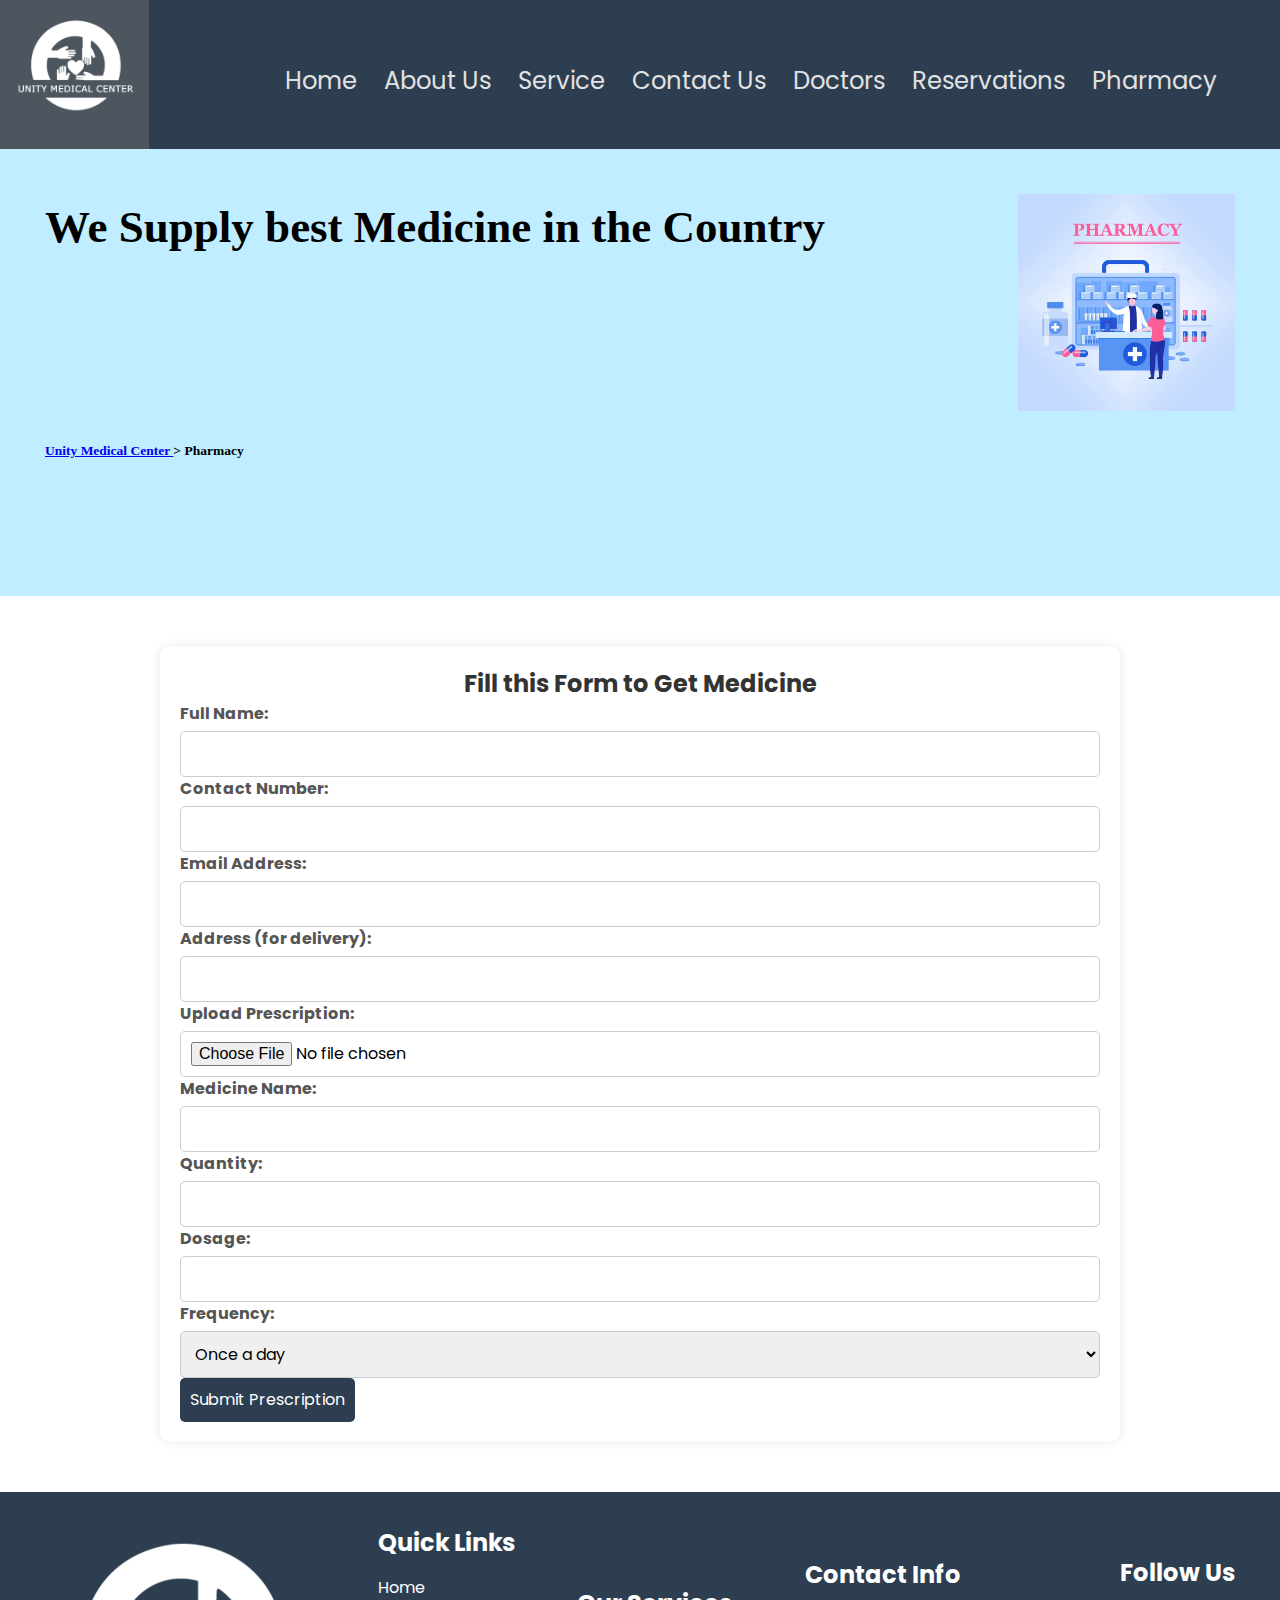
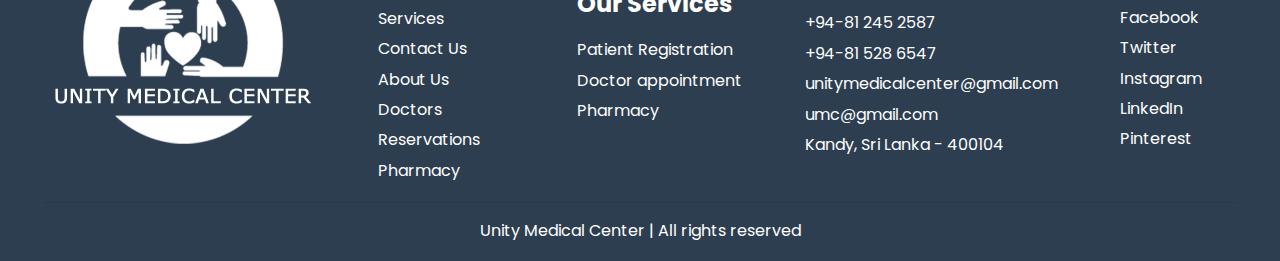
<file: pharmacy.html>
<!DOCTYPE html>
<html lang="en">

<head>
  <meta charset="UTF-8" />
  <meta name="viewport" content="width=device-width, initial-scale=1.0" />
  <link rel="ïcon" href="./img/logo jp.png" />
  <link rel="apple-touch-icon" sizes="180x180" href="./apple-touch-icon.png" />
  <link rel="icon" type="image/png" sizes="32x32" href="./favicon-32x32.png" />
  <link rel="icon" type="image/png" sizes="16x16" href="./favicon-16x16.png" />
  <link rel="manifest" href="./manifest.json" />
  <link rel="mask-icon" href="./safari-pinned-tab.svg" color="#2c3e50" />
  <meta name="msapplication-TileColor" content="#2c3e50" />
  <meta name="theme-color" content="#2c3e50" />

  <link rel="preconnect" href="https://fonts.googleapis.com" />
  <link rel="preconnect" href="https://fonts.gstatic.com" crossorigin />
  <link
    href="https://fonts.googleapis.com/css2?family=Poppins:ital,wght@0,100;0,200;0,300;0,400;0,500;0,600;0,700;0,800;0,900;1,100;1,200;1,300;1,400;1,500;1,600;1,700;1,800;1,900&display=swap"
    rel="stylesheet" />

  <title>Unity Medical Center</title>
  <link rel="stylesheet" href="./Reset_style_sheet.css" />
  <link rel="stylesheet" href="./pharmacy.css" />
</head>

<body>
    <header id="header">
        <section id="logo">
            <a href="./index.html">
                <img id="logo_img" src="./img/logo jp.webp">
            </a>
        </section>

        <button class="hamburger" id="hamburger">&#9776;</button> <!-- Hamburger Icon -->

        <nav id="nav_bar">
            <a href="./index.html" class="menu-item active">Home</a>
            <a href="./aboutUs.html" class="menu-item">About Us</a>
            <a href="./service.html" class="menu-item">Service</a>
            <a href="./contactus.html" class="menu-item">Contact Us</a>
            <a href="./doctors.html" class="menu-item">Doctors</a>
            <a href="./reservations.html" class="menu-item">Reservations</a>
            <a href="./pharmacy.html" class="menu-item">Pharmacy</a>
        </nav>
    </header>

    <script>
        document.getElementById('hamburger').addEventListener('click', function () {
            document.getElementById('nav_bar').classList.toggle('active');
        });
    </script>
    <main>
        <!-- intro page -->
        <section class="heading">
            <section class="headingl">
                <h1>We Supply best Medicine in the Country</h1>
                <a href="./index.html">
                    <h3>Unity Medical Center
                </a> > Pharmacy</h3>
            </section>
            <section class="hdimg">
                <img src="./img/pharmacy.webp" alt="bunch of doctors">
            </section>
        </section>
        <!-- Form Starts -->
        <section class="container">
            <h2>Fill this Form to Get Medicine</h2>
            <form action="#" method="post">
                <!-- Customer Information -->
                <div class="form-group">
                    <label for="customerName">Full Name:</label>
                    <input type="text" id="customerName" name="customerName" required>
                </div>
                <div class="form-group">
                    <label for="contactNumber">Contact Number:</label>
                    <input type="tel" id="contactNumber" name="contactNumber" required>
                </div>
                <div class="form-group">
                    <label for="email">Email Address:</label>
                    <input type="email" id="email" name="email" required>
                </div>
                <div class="form-group">
                    <label for="address">Address (for delivery):</label>
                    <input type="text" id="address" name="address">
                </div>
                <div class="form-group">
                    <label for="prescription">Upload Prescription:</label>
                    <input type="file" id="prescription" name="prescription">
                </div>
                <div class="form-group">
                    <label for="medicineName">Medicine Name:</label>
                    <input type="text" id="medicineName" name="medicineName" required>
                </div>
                <div class="form-group">
                    <label for="quantity">Quantity:</label>
                    <input type="number" id="quantity" name="quantity" min="1" required>
                </div>
                <div class="form-group">
                    <label for="dosage">Dosage:</label>
                    <input type="text" id="dosage" name="dosage" required>
                </div>
                <div class="form-group">
                    <label for="frequency">Frequency:</label>
                    <select id="frequency" name="frequency" required>
                        <option value="onceADay">Once a day</option>
                        <option value="twiceADay">Twice a day</option>
                    </select>
                </div>
                <!-- prescription Submition -->
                <div class="form-group">
                    <button type="submit">Submit Prescription</button>
                </div>
            </form>
        </section>
    </main>

    <!--footer-->
    <section class="footer">
        <div class="box-container">
            <div class="logob">
                <img src="./img/logo jp.webp" alt="Logo">
            </div>
            <div class="box">
                <h3>Quick Links</h3>
                <a href="./index.html"><i class="home"></i>Home</a>
                <a href="./service.html"><i class="service"></i>Services</a>
                <a href="./contactus.html"><i class="contact"></i>Contact Us</a>
                <a href="./aboutUs.html"><i class="about"></i>About Us</a>
                <a href="./doctors.html"><i class="doctor"></i>Doctors</a>
                <a href="./reservations.html"><i class="reservation"></i>Reservations</a>
                <a href="./pharmacy.html"><i class="pharmacy"></i>Pharmacy</a>

            </div>
            <div class="box">
                <h3>Our Services</h3>
                <a href="./reservations.html"><i class="fas fa-chevron-right"></i>Patient Registration</a>
                <a href="./doctors.html"><i class="fas fa-chevron-right"></i>Doctor appointment</a>
                <a href="./pharmacy.html"><i class="fas fa-chevron-right"></i>Pharmacy</a>

            </div>
            <div class="box">
                <h3>Contact Info</h3>
                <a href="+1234567890"><i class="fas fa-phone"></i> +94-81 245 2587</a>
                <a href="+1112223333"><i class="fas fa-phone"></i> +94-81 528 6547</a>
                <a href="OASISHospital@gmail.com"><i class="fas fa-envelope"></i> unitymedicalcenter@gmail.com</a>
                <a href="OASIS 123@gmail.com"><i class="fas fa-envelope"></i> umc@gmail.com</a>
                <a href="#"><i class="fas fa-map-marker-alt"></i> Kandy, Sri Lanka - 400104</a>
            </div>
            <div class="box">
                <h3>Follow Us</h3>
                <a href="#"><i class="fab fa-facebook-f"></i> Facebook</a>
                <a href="#"><i class="fab fa-twitter"></i> Twitter</a>
                <a href="#"><i class="fab fa-instagram"></i> Instagram</a>
                <a href="#"><i class="fab fa-linkedin"></i> LinkedIn</a>
                <a href="#"><i class="fab fa-pinterest"></i> Pinterest</a>
            </div>
        </div>

        <div class="credit"><span>Unity Medical Center</span> | All rights reserved</div>
    </section>

    <!--footer ends-->
</body>

</html>
</file>
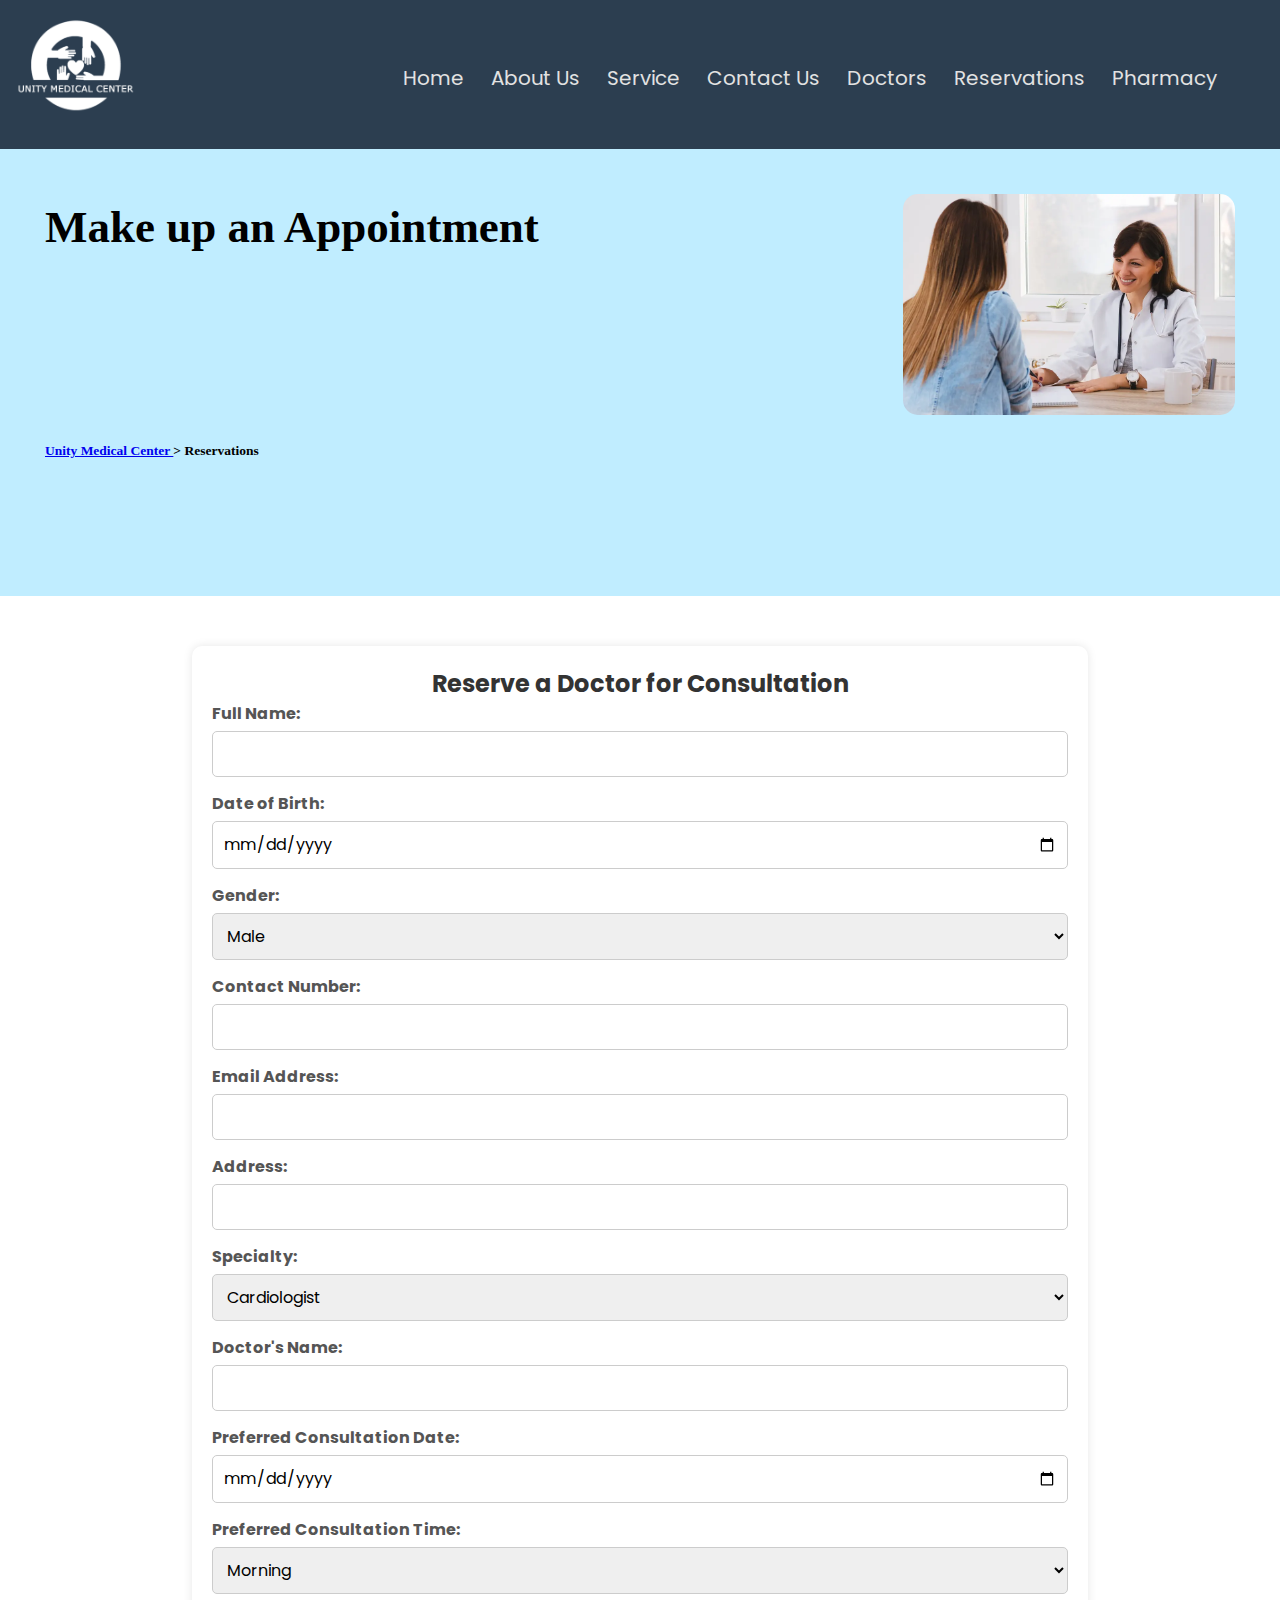
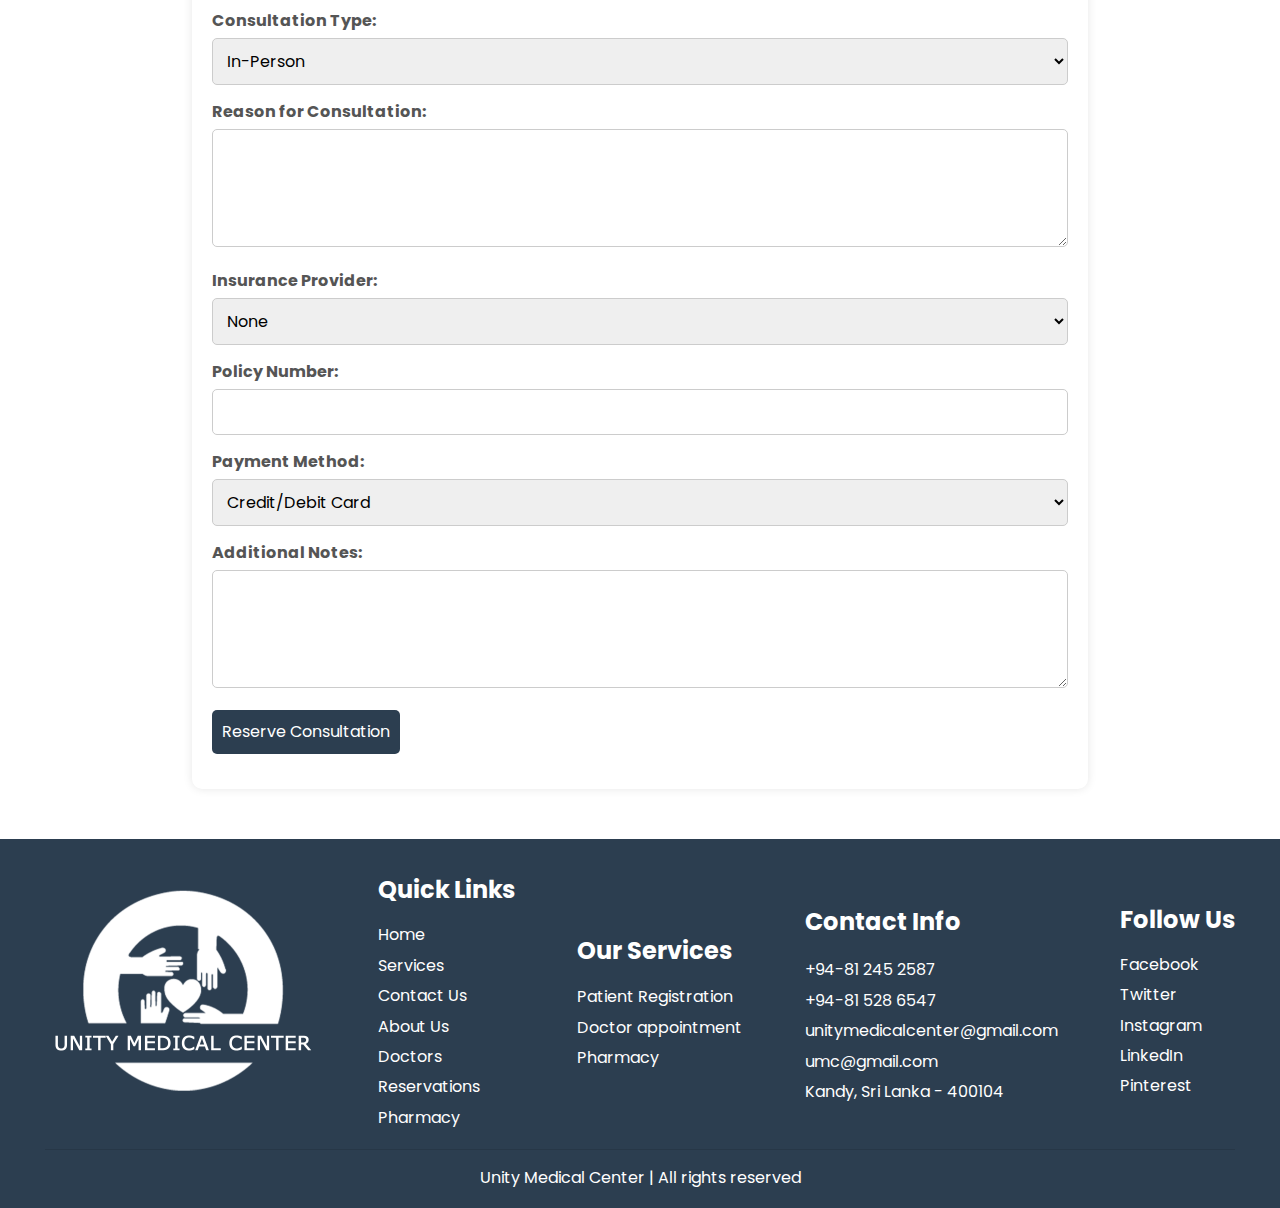
<file: reservations.html>
<!DOCTYPE html>
<html lang="en">

<head>
  <meta charset="UTF-8" />
  <meta name="viewport" content="width=device-width, initial-scale=1.0" />
  <link rel="ïcon" href="./img/logo jp.png" />
  <link rel="apple-touch-icon" sizes="180x180" href="./apple-touch-icon.png" />
  <link rel="icon" type="image/png" sizes="32x32" href="./favicon-32x32.png" />
  <link rel="icon" type="image/png" sizes="16x16" href="./favicon-16x16.png" />
  <link rel="manifest" href="./manifest.json" />
  <link rel="mask-icon" href="./safari-pinned-tab.svg" color="#2c3e50" />
  <meta name="msapplication-TileColor" content="#2c3e50" />
  <meta name="theme-color" content="#2c3e50" />

  <link rel="preconnect" href="https://fonts.googleapis.com" />
  <link rel="preconnect" href="https://fonts.gstatic.com" crossorigin />
  <link
    href="https://fonts.googleapis.com/css2?family=Poppins:ital,wght@0,100;0,200;0,300;0,400;0,500;0,600;0,700;0,800;0,900;1,100;1,200;1,300;1,400;1,500;1,600;1,700;1,800;1,900&display=swap"
    rel="stylesheet" />

  <title>Unity Medical Center</title>
  <link rel="stylesheet" href="./Reset_style_sheet.css" />
  <link rel="stylesheet" href="./reservations.css" />
</head>

<body>
    <header id="header">
        <section id="logo">
            <a href="./index.html">
                <img id="logo_img" src="./img/logo jp.webp" />
            </a>
        </section>

        <button class="hamburger" id="hamburger">&#9776;</button>
        <!-- Hamburger Icon -->

        <nav id="nav_bar">
            <a href="./index.html" class="menu-item active">Home</a>
            <a href="./aboutUs.html" class="menu-item">About Us</a>
            <a href="./service.html" class="menu-item">Service</a>
            <a href="./contactus.html" class="menu-item">Contact Us</a>
            <a href="./doctors.html" class="menu-item">Doctors</a>
            <a href="./reservations.html" class="menu-item">Reservations</a>
            <a href="./pharmacy.html" class="menu-item">Pharmacy</a>
        </nav>


        <script>
            document
                .getElementById("hamburger")
                .addEventListener("click", function () {
                    document.getElementById("nav_bar").classList.toggle("active");
                });
        </script>
    </header>
    <main>
        <section class="heading">
            <section class="headingl">
                <h1>Make up an Appointment</h1>
                <a href="./index.html">
                    <h3>Unity Medical Center
                </a> > Reservations</h3>
            </section>

            <section class="hdimg">
                <img src="./img/doctor-appointment.webp" alt="hospital entrance">
            </section>
        </section>
    </main>
    <!-- Form Start -->
    <section class="container">
        <h2>Reserve a Doctor for Consultation</h2>
        <form action="#" method="post">
            <!-- Patient Information -->
            <div class="form-group">
                <label for="fullName">Full Name:</label>
                <input type="text" id="fullName" name="fullName" required>
            </div>
            <div class="form-group">
                <label for="dob">Date of Birth:</label>
                <input type="date" id="dob" name="dob" required>
            </div>
            <div class="form-group">
                <label for="gender">Gender:</label>
                <select id="gender" name="gender" required>
                    <option value="male">Male</option>
                    <option value="female">Female</option>
                    <option value="other">Other</option>
                </select>
            </div>
            <div class="form-group">
                <label for="contactNumber">Contact Number:</label>
                <input type="tel" id="contactNumber" name="contactNumber" required>
            </div>
            <div class="form-group">
                <label for="email">Email Address:</label>
                <input type="email" id="email" name="email" required>
            </div>
            <div class="form-group">
                <label for="address">Address:</label>
                <input type="text" id="address" name="address">
            </div>

            <!-- Doctor Selection -->
            <div class="form-group">
                <label for="specialty">Specialty:</label>
                <select id="specialty" name="specialty" required>
                    <option value="cardiologist">Cardiologist</option>
                    <option value="dermatologist">Dermatologist</option>
                    <option value="neurologist">Neurologist</option>
                    <option value="pediatrician">Pediatrician</option>
                    <option value="Dentist">Dentist</option>
                    <option value="Neurologist">Neurologist</option>
                </select>
            </div>
            <div class="form-group">
                <label for="doctorName">Doctor's Name:</label>
                <input type="text" id="doctorName" name="doctorName" required>
            </div>
            <div class="form-group">
                <label for="consultationDate">Preferred Consultation Date:</label>
                <input type="date" id="consultationDate" name="consultationDate" required>
            </div>
            <div class="form-group">
                <label for="consultationTime">Preferred Consultation Time:</label>
                <select id="consultationTime" name="consultationTime" required>
                    <option value="morning">Morning</option>
                    <option value="afternoon">Afternoon</option>
                    <option value="evening">Evening</option>
                </select>
            </div>

            <!-- Consultation Type -->
            <div class="form-group">
                <label for="consultationType">Consultation Type:</label>
                <select id="consultationType" name="consultationType" required>
                    <option value="inPerson">In-Person</option>
                    <option value="virtual">Telehealth/Virtual Consultation</option>
                </select>
            </div>

            <!-- Reason for Consultation -->
            <div class="form-group">
                <label for="reason">Reason for Consultation:</label>
                <textarea id="reason" name="reason" rows="4" required></textarea>
            </div>

            <!-- Payment Information -->
            <div class="form-group">
                <label for="insuranceProvider">Insurance Provider:</label>
                <select id="insuranceProvider" name="insuranceProvider">
                    <option value="none">None</option>
                    <option value="provider1">Softlogic life</option>
                    <option value="provider2">Provider 2</option>
                </select>
            </div>
            <div class="form-group">
                <label for="policyNumber">Policy Number:</label>
                <input type="text" id="policyNumber" name="policyNumber">
            </div>
            <div class="form-group">
                <label for="paymentMethod">Payment Method:</label>
                <select id="paymentMethod" name="paymentMethod" required>
                    <option value="creditCard">Credit/Debit Card</option>
                    <option value="insurance">Insurance</option>
                </select>
            </div>

            <!-- Additional Notes -->
            <div class="form-group">
                <label for="notes">Additional Notes:</label>
                <textarea id="notes" name="notes" rows="4"></textarea>
            </div>

            <!-- Submit Button -->
            <div class="form-group">
                <button type="submit">Reserve Consultation</button>
            </div>
        </form>
    </section>
    <!-- Footer -->
    <section class="footer">
        <div class="box-container">
            <div class="logob">
                <img src="./img/logo jp.webp" alt="Logo">
            </div>
            <div class="box">
                <h3>Quick Links</h3>
                <a href="./index.html"><i class="fas fa-chevron-right"></i>Home</a>
                <a href="./service.html"><i class="fas fa-chevron-right"></i>Services</a>
                <a href="./contactus.html"><i class="fas fa-chevron-right"></i>Contact Us</a>
                <a href="./aboutUs.html"><i class="fas fa-chevron-right"></i>About Us</a>
                <a href="./doctors.html"><i class="fas fa-chevron-right"></i>Doctors</a>
                <a href="./reservations.html"><i class="fas fa-chevron-right"></i>Reservations</a>
                <a href="./pharmacy.html"><i class="fas fa-chevron-right"></i>Pharmacy</a>

            </div>
            <div class="box">
                <h3>Our Services</h3>
                <a href="./reservations.html"><i class="fas fa-chevron-right"></i>Patient Registration</a>
                <a href="./doctors.html"><i class="fas fa-chevron-right"></i>Doctor appointment</a>
                <a href="./pharmacy.html"><i class="fas fa-chevron-right"></i>Pharmacy</a>

            </div>
            <div class="box">
                <h3>Contact Info</h3>
                <a href="+1234567890"><i class="fas fa-phone"></i> +94-81 245 2587</a>
                <a href="+1112223333"><i class="fas fa-phone"></i> +94-81 528 6547</a>
                <a href="OASISHospital@gmail.com"><i class="fas fa-envelope"></i> unitymedicalcenter@gmail.com</a>
                <a href="OASIS 123@gmail.com"><i class="fas fa-envelope"></i> umc@gmail.com</a>
                <a href="#"><i class="fas fa-map-marker-alt"></i> Kandy, Sri Lanka - 400104</a>
            </div>
            <div class="box">
                <h3>Follow Us</h3>
                <a href="#"><i class="fab fa-facebook-f"></i> Facebook</a>
                <a href="#"><i class="fab fa-twitter"></i> Twitter</a>
                <a href="#"><i class="fab fa-instagram"></i> Instagram</a>
                <a href="#"><i class="fab fa-linkedin"></i> LinkedIn</a>
                <a href="#"><i class="fab fa-pinterest"></i> Pinterest</a>
            </div>
        </div>

        <div class="credit"><span>Unity Medical Center</span> | All rights reserved</div>
    </section>

    <!--footer section ends-->
    </section>
</body>

</html>
</file>
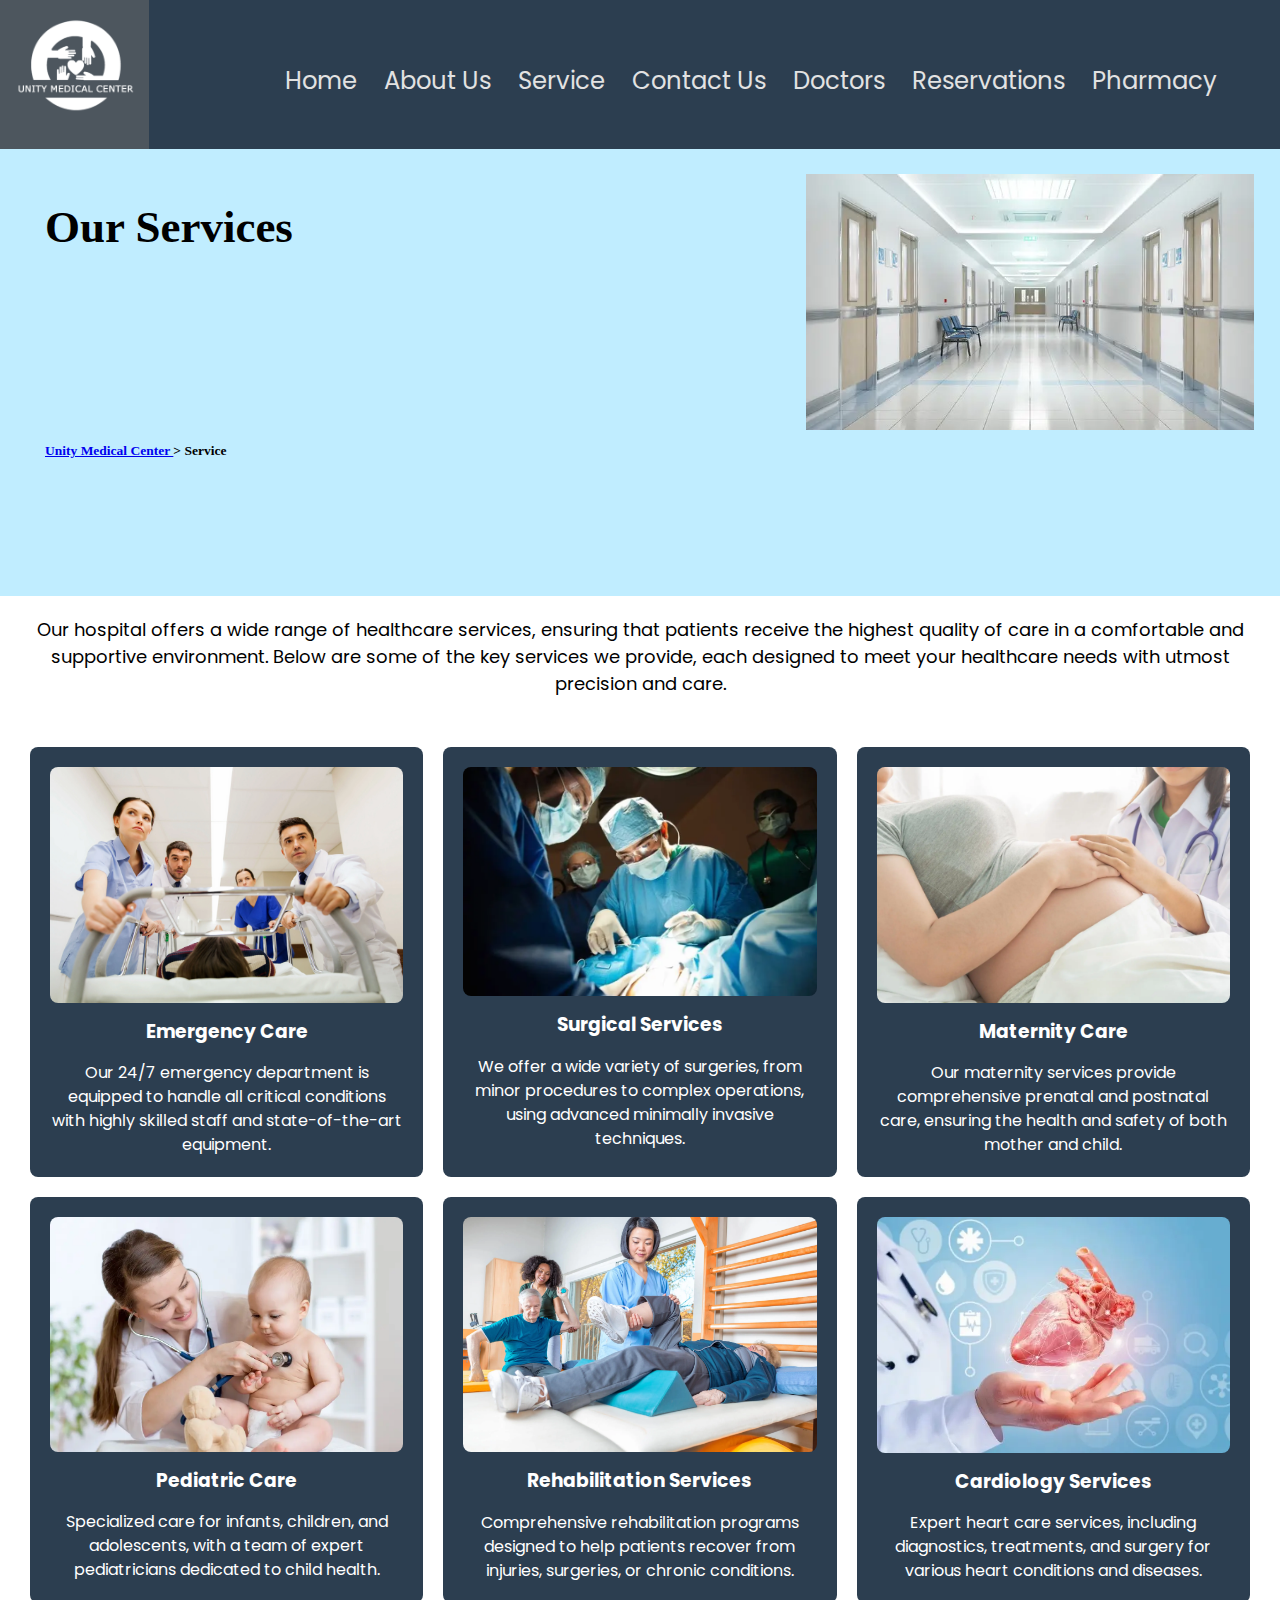
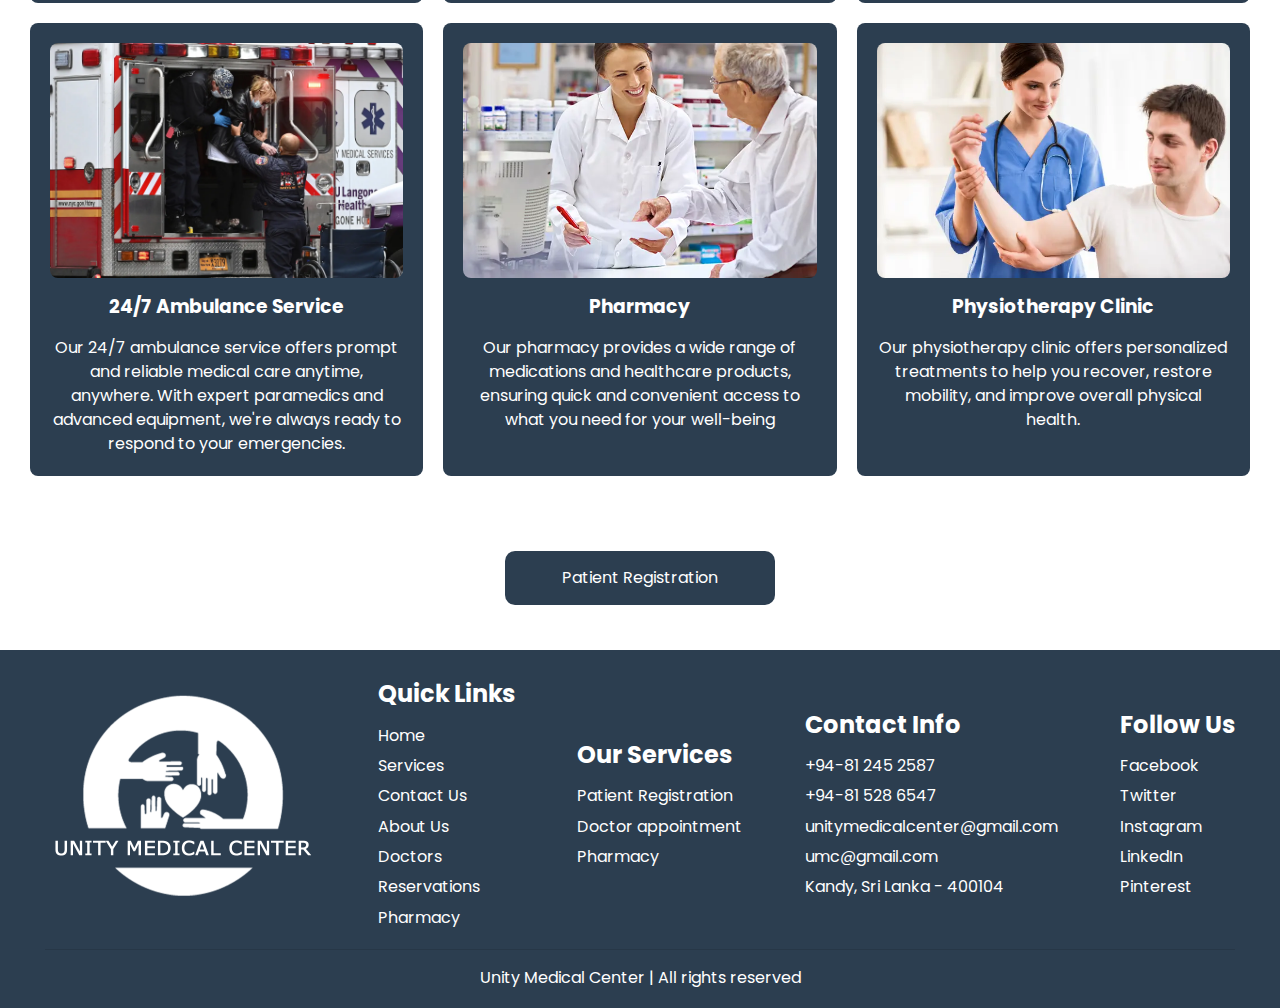
<file: service.html>
<!DOCTYPE html>
<html lang="en">

<head>
  <meta charset="UTF-8" />
  <meta name="viewport" content="width=device-width, initial-scale=1.0" />
  <link rel="ïcon" href="./img/logo jp.png" />
  <link rel="apple-touch-icon" sizes="180x180" href="./apple-touch-icon.png" />
  <link rel="icon" type="image/png" sizes="32x32" href="./favicon-32x32.png" />
  <link rel="icon" type="image/png" sizes="16x16" href="./favicon-16x16.png" />
  <link rel="manifest" href="./manifest.json" />
  <link rel="mask-icon" href="./safari-pinned-tab.svg" color="#2c3e50" />
  <meta name="msapplication-TileColor" content="#2c3e50" />
  <meta name="theme-color" content="#2c3e50" />

  <link rel="preconnect" href="https://fonts.googleapis.com" />
  <link rel="preconnect" href="https://fonts.gstatic.com" crossorigin />
  <link
    href="https://fonts.googleapis.com/css2?family=Poppins:ital,wght@0,100;0,200;0,300;0,400;0,500;0,600;0,700;0,800;0,900;1,100;1,200;1,300;1,400;1,500;1,600;1,700;1,800;1,900&display=swap"
    rel="stylesheet" />

  <title>Unity Medical Center</title>
  <link rel="stylesheet" href="./Reset_style_sheet.css" />
  <link rel="stylesheet" href="./service.css" />
</head>
<body>
    <header id="header">
        <section id="logo">
            <a href="./index.html">
                <img id="logo_img" src="./img/logo jp.webp">
            </a>
        </section>
        <!-- Hamburger Icon -->
        <button class="hamburger" id="hamburger">&#9776;</button> 
    
        <nav id="nav_bar">
            <a href="./index.html" class="menu-item active">Home</a>
            <a href="./aboutUs.html" class="menu-item">About Us</a>
            <a href="./service.html" class="menu-item">Service</a>
            <a href="./contactus.html" class="menu-item">Contact Us</a>
            <a href="./doctors.html" class="menu-item">Doctors</a>
            <a href="./reservations.html" class="menu-item">Reservations</a>
            <a href="./pharmacy.html" class="menu-item">Pharmacy</a>
        </nav>
    </header>
    
        <script>
            document.getElementById('hamburger').addEventListener('click', function() {
                document.getElementById('nav_bar').classList.toggle('active');
            });
        </script>
    <main>
        <!-- intro page -->
        <section class="heading">
        <section class="headingl">
            <h1>Our Services</h1>
            <a href="./index.html">
                <h3>Unity Medical Center  </a>    >   Service</h3>
        </section>
        <section class="hdimg">
            <img src="./img/s.webp" alt="hospital entrance">
        </section>
        </section>
    
    </main>

<p class="subp">Our hospital offers a wide range of healthcare services, ensuring that patients receive the highest quality 
    of care in a comfortable and supportive environment. Below are some of the key services we provide, each designed to meet 
    your healthcare needs with utmost precision and care.</p>
<!-- Services Used flexboxes -->
    <section class="services-container">

        <section class="service-item">
            <img src="./img/Emergency-Medical-Care-Services-Lufkin-.webp" alt="Emergency Care">
            <h3>Emergency Care</h3>
            <p>Our 24/7 emergency department is equipped to handle all critical conditions with highly skilled staff and state-of-the-art equipment.</p>
        </section>
    
        <section class="service-item">
            <img src="./img/surgical.webp" alt="Surgical Services">
            <h3>Surgical Services</h3>
            <p>We offer a wide variety of surgeries, from minor procedures to complex operations, using advanced minimally invasive techniques.</p>
        </section>
    
        <section class="service-item">
            <img src="./img/preg.webp" alt="Maternity Care">
            <h3>Maternity Care</h3>
            <p>Our maternity services provide comprehensive prenatal and postnatal care, ensuring the health and safety of both mother and child.</p>
        </section>
    
        <section class="service-item">
            <img src="./img/pediatrician-doctor-ghaziabad.webp" alt="Pediatric Care">
            <h3>Pediatric Care</h3>
            <p>Specialized care for infants, children, and adolescents, with a team of expert pediatricians dedicated to child health.</p>
        </section>
    
        <section class="service-item">
            <img src="./img/Rehab-min-scaled.webp" alt="Rehabilitation Services">
            <h3>Rehabilitation Services</h3>
            <p>Comprehensive rehabilitation programs designed to help patients recover from injuries, surgeries, or chronic conditions.</p>
        </section>
    
        <section class="service-item">
            <img src="./img/cardio.webp" alt="Cardiology Services">
            <h3>Cardiology Services</h3>
            <p>Expert heart care services, including diagnostics, treatments, and surgery for various heart conditions and diseases.</p>
        </section>
        <section class="service-item">
            <img src="./img/ambulance.webp" alt="24/7 Ambulance">
            <h3> 24/7 Ambulance Service</h3>
            <p>Our 24/7 ambulance service offers prompt and reliable medical care anytime, anywhere. With expert paramedics and advanced equipment, we're always ready to respond to your emergencies.</p>
        </section>
        <section class="service-item">
            <img src="./img/phar.webp" alt="24/7 Ambulance">
            <h3> Pharmacy</h3>
            <p>
                Our pharmacy provides a wide range of medications and healthcare products, ensuring quick and convenient access to what you need for your well-being</p>
        </section>
        <section class="service-item">
            <img src="./img//Physiotherapists-1.webp" alt="24/7 Ambulance">
            <h3> Physiotherapy Clinic</h3>
            <p>Our physiotherapy clinic offers personalized treatments to help you recover, restore mobility, and improve overall physical health.</p>
        </section>

    <!-- patient registration Button -->
    </section>
    <section class="dtbut">
        <form>
          <a href="./reservations.html" class="download-button">Patient Registration</a>
        </form>
      </section>
   <!--footer-->
   <section class="footer">
    <div class="box-container">
        <div class="logob">
            <img src="./img/logo jp.webp" alt="Logo">
        </div>
        <div class="box">
            <h3>Quick Links</h3>
                <a href="./index.html"><i class="fas fa-chevron-right"></i>Home</a>
                <a href="./service.html"><i class="fas fa-chevron-right"></i>Services</a>
                <a href="./contactus.html"><i class="fas fa-chevron-right"></i>Contact Us</a>
                <a href="./aboutUs.html"><i class="fas fa-chevron-right"></i>About Us</a>
                <a href="./doctors.html"><i class="fas fa-chevron-right"></i>Doctors</a>
                <a href="./reservations.html"><i class="fas fa-chevron-right"></i>Reservations</a>
                <a href="./pharmacy.html"><i class="fas fa-chevron-right"></i>Pharmacy</a>
            
        </div>
        <div class="box">
            <h3>Our Services</h3>
            <a href="./reservations.html"><i class="fas fa-chevron-right"></i>Patient Registration</a>
            <a href="./doctors.html"><i class="fas fa-chevron-right"></i>Doctor appointment</a>
            <a href="./pharmacy.html"><i class="fas fa-chevron-right"></i>Pharmacy</a>

        </div>
        <div class="box">
            <h3>Contact Info</h3>
            <a href="+1234567890"><i class="fas fa-phone"></i> +94-81 245 2587</a>
            <a href="+1112223333"><i class="fas fa-phone"></i> +94-81 528 6547</a>
            <a href="OUMC@gmail.com"><i class="fas fa-envelope"></i> unitymedicalcenter@gmail.com</a>
            <a href="UMC 123@gmail.com"><i class="fas fa-envelope"></i> umc@gmail.com</a>
            <a href="#"><i class="fas fa-map-marker-alt"></i> Kandy, Sri Lanka - 400104</a>
        </div>
        <div class="box">
            <h3>Follow Us</h3>
            <a href="#"><i class="fab fa-facebook-f"></i> Facebook</a>
            <a href="#"><i class="fab fa-twitter"></i> Twitter</a>
            <a href="#"><i class="fab fa-instagram"></i> Instagram</a>
            <a href="#"><i class="fab fa-linkedin"></i> LinkedIn</a>
            <a href="#"><i class="fab fa-pinterest"></i> Pinterest</a>
        </div>
    </div>

    <div class="credit"><span>Unity Medical Center</span> | All rights reserved</div>
</section>

<!--footer ends-->
</body>
</html>
</file>
<file: stylesheet.css>
body {
  font-family: "Poppins", sans-serif;
}
/* header part */
#header {
  width: 100%;
  background-color: #2c3e50;
  height: 16.5vh;
  color: rgb(0, 0, 0);
}
/* logo allignment */
#logo {
  float: left;
  width: 16.5vh;
  height: 16.5vh;
  display: flex;
}

#logo_img {
  max-width: 100%;
  max-height: 100%;
  display: block;
  margin: auto;
  padding: 1.5vh;
}
.menu-item {
  padding-right: 3vh;
  color: rgb(226, 226, 226);
  font-style: none;
}
/* nav bar allignment */
#nav_bar {
  float: right;
  display: flex;
  justify-content: flex-end;
  font-size: 2.7vh;
  margin-top: 7vh;
  margin-right: 4vh;
  text-underline-offset: none;
}
#nav_bar a {
  transition: all 0.3s ease 0s;
  font-size: 20px;
  text-decoration: none;
}

#nav_bar a:hover {
  text-decoration: none;
}

#nav_bar a:hover {
  background-color: rgba(106, 106, 106, 0.548);
}
/* hamburger menu for the moble responsiveness */
.hamburger {
  display: none;
  font-size: 3rem;
  background-color: #2c3e50;
  border: none;
  color: white;
  cursor: pointer;
  margin-left: 80%;
}
/* search box */
.textbox {
  text-align: center;
  padding: 35vh 0;
  background: url("img/hospi.webp") no-repeat center center;
  background-size: cover;
  color: azure;
}

.textbox h1 {
  font-size: 80px;
}

.textbox input {
  padding: 20px 40px;
  border: none;
  border-radius: 100px 0 0 100px;
  width: 220px;
  font-size: 20px;
  color: rgb(35, 31, 31);
  background-color: white;
  outline: none;
}

.textbox button {
  padding: 1vh 2vh;
  border: none;
  border-radius: 0 10vh 10vh 0;
  width: 10vh;
  font-size: 2vh;
  background-color: cornflowerblue;
  color: white;
  cursor: pointer;
  outline: none;
}

.textbox form {
  display: flex;
  justify-content: center;
  margin-top: 20px;
  width: 20%;
  padding-left: 48%;
  
}
.section_sub {
  display: flex;
  background-color: #2c3e50;
  width: 95%;
  border-radius: 10vh;
  justify-content: center;
  margin: 2%;
}
/* main introduction */
.grid-container {
  display: grid;
  grid-template-columns: 1fr 1fr;
  gap: 0%;
  align-items: start;
}

.content {
  padding: 20px;
}

.sideimg img {
  max-width: 100%;
  height: auto;
}

.section_sub p {
  display: flex;
  font-size: larger;
  width: 100%;
  padding: 4vh 8vh;
  font-family: Arial, Helvetica, sans-serif;
  color: azure;
}
/* about us intro */
.about {
  margin-top: 30px;
}
/* all the separate sections */
.about,
.doc,
.final {
  width: 100%;
  display: flex;
  flex-direction: row;
  align-items: center;
  padding-bottom: 50px;
  background-color:#2c3e50 ;
  color: white;
  border-radius: 20px;
  margin-top: 10px;
  margin-bottom: 10px;
  
  
}

.doc {
  flex-direction: row-reverse;
}

.about-img,
.doc-img,
.final-img {
  flex: 1;
}

.about-img  img,
.doc-img  img,
.final-img img {
  width: 100%;
  height: auto;
  object-fit: cover;
  padding: 10px;
  border-radius: 15px;
  

}

.about-content,
.doc-content,
.final-content {
  flex: 1;
  padding: 20px 50px;
}

.about-content h2,
.doc-content h2,
.final-content h2 {
  font-size: 50px;
  font-family: Verdana, Geneva, Tahoma, sans-serif;
  color: cornflowerblue;
}
.about-content p,
.doc-content p {
  margin-top: 20px;
  font-family: Arial, Helvetica, sans-serif;
}

.final-content {
  font-family: Arial, Helvetica, sans-serif;
}

.final-content > h2 {
  margin-bottom: 20px;
}

.final-content > .list {
  display: flex;
}

.final-content > div > p {
  margin-top: 40px;
}


/* buttons included */
.about-button,
.doc-button {
  display: flex;
  justify-content: center;
  text-decoration: none;
  background-color: cornflowerblue;
  color: white;
  padding: 20px 30px;
  border-radius: 10vh;
  font-size: 2vh;
  width: 30vh;
  margin-top: 30px;
}

.sideimg img {
  display: flex;
  width: 95vh;
  height: auto;
  padding: 3vh;
  border-radius: 10vh;
  margin-right: 1vh;
  margin-top: 1vh;
}
.content {
  width: 100%;
}

.dt {
  display: flex;
  padding: 3vh 50vh;
}

.download-button {
  display: flex;
  justify-content: center;
  padding: 5vh;
  text-decoration: none;
  background-color: cornflowerblue;
  color: white;
  padding: 15px 30px;
  border-radius: 10px;
  font-size: 16px;
  display: flex;
  align-items: center;
  width: 30vh;
}
.dtbut {
  display: flex;
  justify-content: center;
  padding: 5vh;
}

.doc.img {
  width: 1000;
  display: flex;
}
.dp h2 {
  display: flex;
  padding: 3vh 40vh;
  font-size: 6vh;
  font-family: Verdana, Geneva, Tahoma, sans-serif;
  color: cornflowerblue;
  display: flex;
}
.dp p {
  display: flex;
  padding: 0vh 4vh;
  font-size: larger;
  width: 100%;
  font-family: Arial, Helvetica, sans-serif;
}
/* footer stylimgs */
.footer {
  background-color: #2c3e50;
  padding: 2vh 5vh;
}

.footer .box-container {
  display: flex;
  justify-content: space-between;
  align-items: center;
  gap: 1vh;
  flex-wrap: wrap;
}

.footer .box-container .logob img {
  max-width: 30vh; 
  height: auto;
}

.footer .box-container .box h3 {
  font-size: 1.5rem;
  color: white;
  padding: 0.5rem 0;
}

.footer .box-container .box a {
  display: block;
  font-size: 1rem;
  color: white;
  padding: 0.2rem 0;
  text-decoration: none;
}

.footer .credit {
  text-align: center;
  font-size: 1rem;
  color: white;
  margin-top: 1rem;
  padding-top: 1rem;
  border-top: 0.1rem solid rgba(0, 0, 0, 0.1);
}

.footer .credit span {
  color: rgb(255, 255, 255);
}
/* media queries for mobile version */
@media only screen and (max-width: 991px) {
  .about,
  .doc,
  .final {
    flex-direction: column;
  }

  .about-content,
  .doc-content,
  .final-content {
    text-align: center;
    align-items: center;
  }

  .about-form,
  .doc-content {
    display: flex;
    flex-direction: column;
    align-items: center;
  }

  .final-content > .list {
    text-align: left;
  }
}
@media (max-width: 1200px) {
  .hamburger {
    display: block;
    background-color: #2c3e50;
  }

  #nav_bar {
    display: none;
    flex-direction: column;
    width: 100%;
    text-align: center;
    margin-top: 20px;
  }

  #nav_bar.active {
    display: flex;
  }

  .menu-item {
    padding: 1.5vh 0;
    border-top: 1px solid #ccc;
    border-bottom: 1px solid #ccc;
  }
  #header {
    width: 100%;
  }
  .textbox {
    width: 100%;
  }
  .textbox h1 {
    font-size: 30px;
  }
  .section_sub {
    width: 95%;
  }
  .grid-container {
    grid-template-columns: 1fr; 
  }

  .sideimg {
    order: -1; 
  }

  .content {
    padding: 20px 0; 
    text-align: justify;
  }
}

@media only screen and (max-width: 320px) {
  .textbox form{
    
    padding-left: 60%;
  }
  @media (max-width: 320px) {
    .textbox form {
      width: 100%; 
      padding: 5%; 
    }
  
    .textbox input {
      width: 200px; 
      font-size: 16px; 
      padding: 15px 30px; 
    }
  
    .textbox button {
      width: 50px;  
      font-size: 14px; 
    }
  
    .textbox h1 {
      font-size: 40px; 
    }
  }
} 
@media (max-width: 375px) {
  .textbox form {
    width: 850%; 
    padding: 5%; 
  }

  .textbox input {
    width: 200px; 
    font-size: 16px; 
    padding: 15px 30px; 
  }

  .textbox button {
    width: 50px;  
    font-size: 14px; 
  }

  .textbox h1 {
    font-size: 40px; 
  }
}
</file>
<file: stylesheetabout.css>
body {
  font-family: "Poppins", sans-serif;
}

#header {
  width: 100%;
  background-color: #2c3e50;
  height: 16.5vh;
  color: rgb(0, 0, 0);
}

#logo {
  float: left;
  width: 16.5vh;
  height: 16.5vh;
  display: flex;
}

#logo_img {
  max-width: 100%;
  max-height: 100%;
  display: block;
  margin: auto;
  padding: 1.5vh;
}
.menu-item {
  padding-right: 3vh;
  color: rgb(226, 226, 226);
  font-style: none;
}

#nav_bar {
  float: right;
  display: flex;
  justify-content: flex-end;
  font-size: 2.7vh;
  margin-top: 7vh;
  margin-right: 4vh;
}
#nav_bar a {
  text-decoration: none;
}

#nav_bar a:hover {
  text-decoration: none; 
}

a:hover {
  background-color: rgba(106, 106, 106, 0.548);
}

#nav_bar {
  float: right;
  display: flex;
  justify-content: flex-end;
  font-size: 2.7vh;
  margin-top: 7vh;
  margin-right: 4vh;
}

.hamburger {
  display: none;
  font-size: 3rem;
  background: none;
  border: none;
  color: white;
  cursor: pointer;
  margin-left: 230px;
}


.headingl h1 {
  font-family: serif;
  font-size: 5vh;
  padding: 5vh;
}
.headingl h3 {
  font-family: Georgia, "Times New Roman", Times, serif;
  font-size: 1.5vh;
  padding: 15vh 5vh;
}
.heading {
  display: flex;
  width: 100%;
  background-color: #00b7ff3f;
}
.hdimg {
  width: 35%;
  height: auto;
  margin-top: 2%;
  padding: 50px;
  right: 0%;
  position: absolute;
}
.hdimg img{
  border-radius: 10vh;
}
.para {
  display: flex;
  width: 85%;
  background-color: #2c3e50;
  border-radius: 10vh;
  justify-content: center;
  margin-left: 7%;
  margin-top: 3%;
  margin-bottom: 3%;
}
.para p {
  font-size: larger;
  width: 80%;
  padding: 5vh;
  color: azure;
}
.branch {
  display: flex;
  width: 85%;
  background-color: #2c3e50;
  border-radius: 10vh;
  justify-content: center;
  margin-left: 100px;
  margin-bottom: 3%;

}
.bimg {
  width: 570px;
  height: auto;
  padding: 3vh 5vh;
  transition: transform 0.3s ease;
}
.abt h2 {
  font-family: Cambria, Cochin, Georgia, Times, "Times New Roman", serif;
  font-size: 5vh;
  color: azure;
}
.abt {
  font-size: 3vh;
  padding: 8vh 0vh;
  margin: 2%;
  color: azure;
}
.maps {
  margin: 10vh;
  transition: transform 0.3s ease;
}
.kh {
  display: flex;
}
.kimg {
  display: flex;
  margin: 0vh 5vh;
  margin-bottom: 3vh;
  transition: transform 0.3s ease;
}

.kh {
  display: flex;
  justify-content: center;
  width: 100%;
}
.kmp {
  width: 100%;
  font-size: larger;
  margin-top: 3vh;
  margin-bottom: 3vh;
  transition: transform 0.3s ease;
}
.kmap {
  display: flex;
  justify-content: center;
  width: 80%;
  transition: transform 0.3s ease;
  margin-left: 140px;
}

.table {
  display: flex;
  justify-content: center;
  margin-top: 20px;
}

table {
  width: 60%;
  margin: 2vh auto;
  border-collapse: collapse;
  margin-bottom: 10vh;
}

th,
td {
  padding: 10px;
  border: solid 0.1vh rgba(0, 0, 0, 0.1);
  text-align: center;
  color: azure;
}

th {
  background-color: #2c3e50;
}

td {
  background-color: rgba(0, 183, 255, 0.062);
  color: black;
}
.footer {
  background-color: #2c3e50;
  padding: 2vh 5vh;
}

.footer .box-container {
  display: flex;
  justify-content: space-between;
  align-items: center;
  gap: 1vh;
  flex-wrap: wrap;
}

.footer .box-container .logob img {
  max-width: 30vh; /* Decrease logo size */
  height: auto;
}

.footer .box-container .box h3 {
  font-size: 1.5rem;
  color: white;
  padding: 0.5rem 0;
}

.footer .box-container .box a {
  display: block;
  font-size: 1rem;
  color: white;
  padding: 0.2rem 0;
  text-decoration: none;
}

.footer .credit {
  text-align: center;
  font-size: 1rem;
  color: white;
  margin-top: 1rem;
  padding-top: 1rem;
  border-top: 0.1rem solid rgba(0, 0, 0, 0.1);
}

.footer .credit span {
  color: rgb(255, 255, 255);
}

@media only screen and (max-width: 991px) {

  .hamburger {
    display: block;
    padding: 0px 85px;
  }

  #nav_bar {
    display: none;
    flex-direction: column;
    width: 100%;
    text-align: center;
    margin-top: 20px;
    color: black;
  }

  #nav_bar.active {
    display: flex;
  }
  .menu-item {
    padding: 1.5vh 0;
    color: black;
    border-top: 1px solid #ccc;
    border-bottom: 1px solid #ccc;
  }
  .hdimg{
    width: 380px;
    margin-top: 50px;
  }
  .headingl h3{
    margin-top: 90px;
  }
  .branch{
    flex-direction: column;
    width: 90%;
    margin-right: 5vh;
  }
  .bimg{
    width: 280px;
  }
  .abt{
    padding: 5vh 0vh;
  }
  .branch{
    flex-direction: column;
    margin: 5%;
    width: 100%;
    align-items: center;
    
  }
  .maps{
    flex-direction: column;
  }
  .kmap{
    display: flex;
    justify-content: center;
    width: 15%;
    transition: transform 0.3s ease;
    margin-left: 100px;
  }
  .table{
    width: auto;
  }
  .footer{
    width: 100%;
  }
  .table{
    padding: 2rem;
  }
  .kimg{
    width: 180px;
    margin-left:0px;
    align-items: left;
    margin-left: 0%;
  }
  .branch{
    width: 280px;
  }
  .table{
    width:350px;
    height: auto;
   margin:  50px;
  }
}

@media only screen and (max-width: 768px) {
  .hamburger {
    display: block;
    padding: 0px 85px;
  }

  #nav_bar {
    display: none;
    flex-direction: column;
    width: 100%;
    text-align: center;
    margin-top: 20px;
    color: black;
  }

  #nav_bar.active {
    display: flex;
  }
  .menu-item {
    padding: 1.5vh 0;
    color: black;
    border-top: 1px solid #ccc;
    border-bottom: 1px solid #ccc;
  }
  .hdimg{
    width: 380px;
    margin-top: 50px;
  }
  .headingl h3{
    margin-top: 90px;
  }
  .branch{
    flex-direction: column;
    width: 90%;
    margin-right: 5vh;
  }
  .bimg{
    width: 280px;
  }
  .abt{
    padding: 5vh 0vh;
  }
  .branch{
    flex-direction: column;
    margin: 5%;
    width: 100%;
    align-items: center;
    
  }
  .maps{
    flex-direction: column;
  }
  .kmap{
    display: flex;
    justify-content: center;
    width: 15%;
    transition: transform 0.3s ease;
    margin-left: 100px;
  }
  .table{
    width: auto;
  }
  .footer{
    width: 100%;
  }
  .table{
    padding: 2rem;
  }
  .kimg{
    width: 180px;
    margin-left:0px;
    align-items: left;
    margin-left: 0%;
  }
  .branch{
    width: 280px;
  }
  .table{
    width:350px;
    height: auto;
   margin:  50px;
  }
}
@media only screen and (max-width: 425px) {

  .hamburger {
    display: block;
    margin-right: 500px;
  }

  #nav_bar {
    display: none;
    flex-direction: column;
    width: 100%;
    text-align: center;
    margin-top: 20px;
    color: black;
  }

  #nav_bar.active {
    display: flex;
  }
  .menu-item {
    padding: 1.5vh 0;
    color: black;
    border-top: 1px solid #ccc;
    border-bottom: 1px solid #ccc;
  }
  .heading{
    flex-direction: column;
  }
  .hdimg{
    width: 45%;
    height: auto;
    right: 0%;
    margin-top: 100px;
    margin-right: 110px;
    padding: 0vh;
    position: absolute;
  }
  .heading h3{
    margin-top: 150px;
    padding: 5vh 5vh;
  }
  .branch{
    flex-direction: column;
    width: 90%;
    margin-right: 5vh;
  }
  .bimg{
    width: 280px;
  }
  .abt{
    padding: 5vh 0vh;
  }
  .branch{
    flex-direction: column;
    margin: 5%;
    width: 100%;
    align-items: center;
    
  }
  .maps{
    flex-direction: column;
  }
  .kmap{
    display: flex;
    justify-content: center;
    width: 15%;
    transition: transform 0.3s ease;
    margin-left: 100px;
  }
  .table{
    width: auto;
  }
  .footer{
    width: 100%;
  }
  .table{
    padding: 2rem;
  }
  .kimg{
    width: 180px;
    margin-left:0px;
    align-items: left;
    margin-left: 0%;
  }
  .branch{
    width: 280px;
  }
  .table{
    width:350px;
    height: auto;
   margin:  50px;
  }
}
@media only screen and (max-width: 480px) {

  .hamburger {
    display: block;
  }

  #nav_bar {
    display: none;
    flex-direction: column;
    width: 100%;
    text-align: center;
    margin-top: 20px;
    color: black;
  }

  #nav_bar.active {
    display: flex;
  }
  .menu-item {
    padding: 1.5vh 0;
    color: black;
    border-top: 1px solid #ccc;
    border-bottom: 1px solid #ccc;
  }
  .heading{
    flex-direction: column;
  }
  .hdimg{
    width: 45%;
    height: auto;
    right: 0%;
    margin-top: 100px;
    margin-right: 110px;
    padding: 0vh;
    position: absolute;
  }
  .heading h3{
    margin-top: 150px;
    padding: 5vh 5vh;
  }
  .branch{
    flex-direction: column;
    width: 90%;
    margin-right: 5vh;
  }
  .bimg{
    width: 280px;
  }
  .abt{
    padding: 5vh 0vh;
  }
  .branch{
    flex-direction: column;
    margin: 5%;
    width: 100%;
    align-items: center;
    
  }
  .maps{
    flex-direction: column;
  }
  .kmap{
    display: flex;
    justify-content: center;
    width: 15%;
    transition: transform 0.3s ease;
    margin-left: 100px;
  }
  .table{
    width: auto;
  }
  .footer{
    width: 100%;
  }
  .table{
    padding: 2rem;
  }
  .kimg{
    width: 180px;
    margin-left:0px;
    align-items: left;
    margin-left: 0%;
  }
  .branch{
    width: 280px;
  }
  .table{
    width:350px;
    height: auto;
   margin:  50px;
  }
}
@media only screen and (max-width: 320px) {

  .hamburger {
    display: block;
    margin-left: 190px ;
  }

  #nav_bar {
    display: none;
    flex-direction: column;
    width: 100%;
    text-align: center;
    margin-top: 20px;
    color: black;
  }

  #nav_bar.active {
    display: flex;
  }
  .menu-item {
    padding: 1.5vh 0;
    color: black;
    border-top: 1px solid #ccc;
    border-bottom: 1px solid #ccc;
  }
  .heading{
    flex-direction: column;
  }
  .hdimg{
    width: 45%;
    height: auto;
    right: 0%;
    margin-top: 150px;
    margin-right: 110px;
    padding: 0vh;
    position: absolute;
  }
  .heading h3{
    margin-top: 150px;
    padding: 5vh 5vh;
  }
}
</file>
<file: contactus.css>
body {
  font-family: "Poppins", sans-serif;
}
#header {
  width: 100%;
  background-color: #2c3e50;
  height: 16.5vh;
  color: rgb(0, 0, 0);
}

#logo {
  float: left;
  width: 16.5vh;
  height: 16.5vh;
  display: flex;
}

#logo_img {
  max-width: 100%;
  max-height: 100%;
  display: block;
  margin: auto;
  padding: 1.5vh;
}

.menu-item {
  padding-right: 3vh;
  ;
  color: rgb(226, 226, 226);
  font-style: none;
}

#nav_bar {
  float: right;
  display: flex;
  justify-content: flex-end;
  font-size: 2.7vh;
  margin-top: 7vh;
  margin-right: 4vh;

}

#nav_bar a {
  text-decoration: none;
}

#nav_bar a:hover {
  text-decoration: none;
  /* Keeps it from appearing on hover */
}


a:hover {
  background-color: rgba(106, 106, 106, 0.548);
}

/* Default styling */
#nav_bar {
  float: right;
  display: flex;
  justify-content: flex-end;
  font-size: 2.7vh;
  margin-top: 7vh;
  margin-right: 4vh;
}

.hamburger {
  display: none;
  font-size: 3rem;
  background: none;
  border: none;
  color: white;
  cursor: pointer;
  margin-left: 80%;
}

.heading {
  display: flex;
  width: 100%;
  background-color: #00b7ff3f;
}

.headingl h1 {
  font-family: serif;
  font-size: 5vh;
  padding: 5vh;
}

.headingl h3 {
  font-family: Georgia, 'Times New Roman', Times, serif;
  font-size: 1.5vh;
  padding: 15vh 5vh;
}



.hdimg {
  width: 37%;
  height: auto;
  right: 0%;
  padding: 5vh;
  position: absolute;
}

.box1 {
  background-color: #004f9f7b;
  margin: 2%;
  border-radius: 10vh;
  transition: transform 0.3s ease;
}

.box1 {
  transition: transform 0.4s ease, box 0.4s ease;
}

.box1:hover {
  transform: scale(1.05);

}

.topic {
  font-family: inherit;
  margin-left: 580px;
  padding: 4vh 0vh;
  font-size: 3vh;
}

.table {
  display: flex;
  justify-content: center;
  margin-top: 20px;
}

table {
  width: 80%;
  margin: 2vh auto;
  border-collapse: collapse;
  margin-bottom: 10vh;
}

th,
td {
  padding: 10px;
  border: solid 0.1vh rgb(0, 0, 0);
  text-align: center;
  color: azure;
}

th {
  background-color: #2c3e50;
}

td {
  background-color: rgba(0, 183, 255, 0.655);
  color: black;
}

/* Footer section starts */
.footer {
  background-color: #2c3e50;
  padding: 2vh 5vh;
}

.footer .box-container {
  display: flex;
  justify-content: space-between;
  align-items: center;
  gap: 1vh;
  flex-wrap: wrap;
}

.footer .box-container .logob img {
  max-width: 30vh;
  height: auto;
}

.footer .box-container .box h3 {
  font-size: 1.5rem;
  color: white;
  padding: 0.5rem 0;
}

.footer .box-container .box a {
  display: block;
  font-size: 1rem;
  color: white;
  padding: 0.2rem 0;
  text-decoration: none;
}

.footer .credit {
  text-align: center;
  font-size: 1rem;
  color: white;
  margin-top: 1rem;
  padding-top: 1rem;
  border-top: 0.1rem solid rgba(0, 0, 0, 0.1);
}

.footer .credit span {
  color: rgb(255, 255, 255);
}
/* Media query for mobile view */
@media only screen and (max-width: 1200px) {

  .hamburger {
    display: block;
    padding: 0px 10px;
  }

  #nav_bar {
    display: none;
    flex-direction: column;
    width: 100%;
    text-align: center;
    margin-top: 20px;
    color: black;
  }

  #nav_bar.active {
    display: flex;
  }
  .menu-item {
    padding: 1.5vh 0;
    color: black;
    border-top: 1px solid #ccc;
    border-bottom: 1px solid #ccc;
  }
  .heading{
    flex-direction: column;
  }
  .hdimg{
    width: 65%;
    height: auto;
    right: 0%;
    margin-top: 130px;
    margin-right: 60px;
    padding: 0vh;
    position: absolute;
  }
  .hdimg img{
    border-radius: 50px;
  }
  .heading h3{
    margin-top: 150px;
    padding: 5vh 5vh;
  }
  .box1 .topic{
    padding: 10px 0px;
  }
  .topic{
    margin-left: 80px;
    text-align: justify;
  }
  @media (max-width: 320px) {
    table {
      width: 100%; 
      font-size: 12px; 
    }
  
    th, td {
      padding: 5px;
    }
    .table {
      margin: 10px 0; 
    }
  }
}
</file>
<file: doctor.css>
body {
  font-family: "Poppins", sans-serif;
}
/* header part */
#header{
  width: 100%;
  background-color: #2c3e50;
  height:16.5vh;
  color: rgb(0, 0, 0);
}
/* logo allignment */
#logo{
  float: left;
  width: 16.5vh;
  height:16.5vh;
  display: flex;
}

#logo_img{
  max-width: 100%;
  max-height: 100%;
  display: block;
  margin: auto;
  padding:1.5vh;
}
.menu-item{
    padding-right: 3vh;      ;
    color: rgb(226, 226, 226);
    font-style: none;
}
/* nav bar allingmnet */
#nav_bar{
  float: right;
  display: flex;
  justify-content: flex-end;
  font-size: 2.7vh;
  margin-top: 7vh;
  margin-right: 4vh;
  
}
#nav_bar a {
  text-decoration: none;
}

#nav_bar a:hover {
  text-decoration: none; 
}


a:hover{
    background-color: rgba(106, 106, 106, 0.548);
}

/* hamburger button for the mobile view */

.hamburger {
  display: none;
  font-size: 3rem;
  background: none;
  border: none;
  color: white;
  cursor: pointer;
  margin-left: 300px;
}

/* main intro */
  .headingl h1{
    font-family:serif;
    font-size: 5vh;
    padding: 5vh;
  }
  .headingl h3{
    font-family: Georgia, 'Times New Roman', Times, serif;
    font-size: 1.5vh;
    padding: 15vh 5vh;
  }
  .heading{
    display: flex;
    width: 100%;
    background-color:#00b7ff3f;
  }
  .hdimg{
    width: 23%;
    height: auto;
    margin-top: 2%;
    right: 0%;
    margin-right: 2%;
    position: absolute;
  }
  /* doctor info in grids */
  .boxes {
    display: grid;
    gap: 3vh;
    grid-template-columns:  repeat(auto-fill, minmax(50vh, 1fr)); 
    background-color: rgb(255, 255, 255);
    padding: 2vh;
    border: 1vh;
    border-color: black;
    
  }
  .box1 {
    transition: transform 0.4s ease, box  0.4s ease;
  }
  
  .box1:hover {
    transform: scale(1.05);
    
  }
  
  .box1 {
    
    text-align: center;
    border-radius: 5vh 5vh 5vh 5vh;
   
    background-color: #2c3e50;
    transition: transform 0.3s ease;
  
    
  }  
  .ph{
    border-radius: 50%;
    width: 50%;
    margin: 5%;
    margin-bottom: 0%;
    margin-left: 25%;
    
  }
  .box1 h3{
    font-size:4vh;
    color: white;
  }
  .box1 p{
    font-size: 3vh;
    margin-bottom: 2%;
    color: white;
  }
  /* footer */
  .footer {
    background-color: #2c3e50; 
    padding: 2vh 5vh;
  }
  .footer .box h3{
    margin-top: 5%;
    margin-bottom: 3%;
  }
  
  .footer .box-container {
    display: flex;
    justify-content: space-between;
    align-items: center;
    gap: 1vh;
    flex-wrap: wrap;
  }
  
  .footer .box-container .logob img {
    max-width: 30vh; 
    height: auto;
  }
  
  .footer .box-container .box h3 {
    font-size: 1.5rem;
    color: white; 
    padding: 0.5rem 0;
  }
  
  .footer .box-container .box a {
    display: block;
    font-size: 1rem;
    color: white;
    padding: 0.2rem 0;
    text-decoration: none;
  }
  
  .footer .credit {
    text-align: center;
    font-size: 1rem;
    color: white;
    margin-top: 1rem;
    padding-top: 1rem;
    border-top: 0.1rem solid rgba(0, 0, 0, 0.1);
  }
  
  .footer .credit span {
    color: rgb(255, 255, 255); 
  }
  
  

/* Media Query for 320px */
@media only screen and (max-width: 320px) {
  .hamburger {
    display: block;
    margin-left: 250px;
  }

  #nav_bar {
    display: none;
    flex-direction: column;
    width: 100%;
    text-align: center;
    margin-top: 20px;
    color: black;
  }

  #nav_bar.active {
    display: flex;
  }

  .menu-item {
    padding: 1.5vh 0;
    color: black;
    border-top: 1px solid #ccc;
    border-bottom: 1px solid #ccc;
  }

  .heading {
    flex-direction: column;
  }

  .hdimg {
    width: 150px;
    height: auto;
    right: 0%;
    margin-top: 160px;
    margin-right: 90px;
    padding: 0vh;
    position: absolute;
  }

  .heading h3 {
    margin-top: 150px;
    padding: 5vh 5vh;
  }

  .boxes {
    width: 60%;
  }

  .box1 {
    width: 50%;
  }
}

/* Media Query for 375px */
@media only screen and (max-width: 375px) {
  .hamburger {
    display: block;
    margin-left: 200px;
  }

  #nav_bar {
    display: none;
    flex-direction: column;
    width: 100%;
    text-align: center;
  }

  #nav_bar.active {
    display: flex;
  }

  .menu-item {
    padding: 1vh 0;
  }

  .heading {
    flex-direction: column;
  }

  .hdimg {
    width: 180px;
    margin-top: 130px;
    margin-right: 80px;
  }

  .heading h3 {
    margin-top: 120px;
  }

  .boxes {
    width: 85%;
  }

  .box1 {
    width: 85%;
  }
}

/* Media Query for 425px */
@media only screen and (max-width: 425px) {
  .hamburger {
    display: block;
    margin-left: 150px;
  }

  #nav_bar {
    display: none;
    flex-direction: column;
    width: 100%;
    text-align: center;
  }

  #nav_bar.active {
    display: flex;
  }

  .menu-item {
    padding: 1vh 0;
  }

  .heading {
    flex-direction: column;
  }

  .hdimg {
    width: 200px;
    margin-top: 110px;
    margin-right: 70px;
  }

  .heading h3 {
    margin-top: 100px;
  }

  .boxes {
    width: 90%;
  }

  .box1 {
    width: 90%;
  }
}

/* Media Query for 768px */
@media only screen and (max-width: 768px) {
  .hamburger {
    display: block;
    margin-left: 80%;
  }

  #nav_bar {
    display: none;
    flex-direction: column;
    width: 100%;
    text-align: center;
    margin-top: 20px;
    color: black;
  }

  #nav_bar.active {
    display: flex;
  }

  .menu-item {
    padding: 1.5vh 0;
    color: black;
    border-top: 1px solid #ccc;
    border-bottom: 1px solid #ccc;
  }

  .heading {
    flex-direction: row;
  }
  .headingl h3{
    margin-top: 45%;
  } 

  .hdimg {
    width: 100px;
    margin-top: 130px;
    margin-right: 73px;
  }

  .boxes {
    width: 80%;
  }

  .box1 {
    width: 80%;
  }
}
</file>
<file: pharmacy.css>
body {
  font-family: "Poppins", sans-serif;
  background-color: #ffffff;
  margin: 0;
  padding: 0;
}
/* header part */
#header {
  width: 100%;
  background-color: #2c3e50;
  height: 16.5vh;
  color: rgb(0, 0, 0);
}
/* logo allignmnet */
#logo {
  float: left;
  width: 16.5vh;
  height: 16.5vh;
  display: flex;
}

#logo_img {
  max-width: 100%;
  max-height: 100%;
  display: block;
  margin: auto;
  padding: 1.5vh;
}

.menu-item {
  padding-right: 3vh;
  ;
  color: rgb(226, 226, 226);
  font-style: none;
}

#nav_bar {
  float: right;
  display: flex;
  justify-content: flex-end;
  font-size: 2.7vh;
  margin-top: 7vh;
  margin-right: 4vh;

}

#nav_bar a {
  text-decoration: none;
}

#nav_bar a:hover {
  text-decoration: none;
}


a:hover {
  background-color: rgba(106, 106, 106, 0.548);
}

/* hamburger icon for the mobile responsive */
.hamburger {
  display: none;
  font-size: 3rem;
  background: none;
  border: none;
  color: white;
  cursor: pointer;
  margin-left: 300px;
}

/* main intro */
.headingl h1 {
  font-family: serif;
  font-size: 5vh;
  padding: 5vh;
}

.headingl h3 {
  font-family: Georgia, 'Times New Roman', Times, serif;
  font-size: 1.5vh;
  padding: 15vh 5vh;
}

.heading {
  display: flex;
  width: 100%;
  background-color: #00b7ff3f;
}

.hdimg {
  width: 24%;
  height: auto;
  right: 0%;
  padding: 5vh;
  position: absolute;
  border-radius: 10vh;
}

/* form */
.container {
  width: 75%;
  margin: 50px auto;
  background-color: #fff;
  padding: 20px;
  border-radius: 10px;
  box-shadow: 0 0 10px rgba(0, 0, 0, 0.1);
}

h2 {
  text-align: center;
  color: #333;
}


label {
  display: block;
  font-weight: bold;
  margin-bottom: 5px;
  color: #555;
}

input[type="text"],
input[type="date"],
input[type="tel"],
input[type="email"],
input[type="number"],
input[type="file"],
select,
textarea {
  width: 100%;
  padding: 10px;
  border: 1px solid #ccc;
  border-radius: 5px;
  box-sizing: border-box;
  font-size: 16px;
}

textarea {
  resize: vertical;
}

input[type="checkbox"] {
  margin-right: 10px;
}
/* button */
button {
  padding: 10px;
  background-color: #2c3e50;
  border: none;
  border-radius: 5px;
  color: white;
  font-size: 16px;
  cursor: pointer;
}

button:hover {
  background-color: #00a3a8;
}
/* footer */
.footer {
  background-color: #2c3e50;
  padding: 2vh 5vh;
}

.footer .box h3 {
  margin-top: 5%;
  margin-bottom: 3%;
}

.footer .box-container {
  display: flex;
  justify-content: space-between;
  align-items: center;
  gap: 1vh;
  flex-wrap: wrap;
}

.footer .box-container .logob img {
  max-width: 30vh;
  height: auto;
}

.footer .box-container .box h3 {
  font-size: 1.5rem;
  color: white;
  padding: 0.5rem 0;
}

.footer .box-container .box a {
  display: block;
  font-size: 1rem;
  color: white;
  padding: 0.2rem 0;
  text-decoration: none;
}

.footer .credit {
  text-align: center;
  font-size: 1rem;
  color: white;
  margin-top: 1rem;
  padding-top: 1rem;
  border-top: 0.1rem solid rgba(0, 0, 0, 0.1);
}

.footer .credit span {
  color: rgb(255, 255, 255);
}
/* media queries for mobile responsiveness */
@media only screen and (max-width: 1200px) {

  .hamburger {
    display: block;
  }

  #nav_bar {
    display: none;
    flex-direction: column;
    width: 100%;
    text-align: center;
    margin-top: 20px;
    color: black;
  }

  #nav_bar.active {
    display: flex;
  }

  .menu-item {
    padding: 1.5vh 0;
    color: black;
    border-top: 1px solid #ccc;
    border-bottom: 1px solid #ccc;
  }

  .heading {
    flex-direction: column;
  }

  .hdimg {
    width: 30%;
    height: auto;
    right: 0%;
    margin-top: 220px;
    margin-right: 140px;
    padding: 0vh;
    position: absolute;
  }

  .heading h3 {
    margin-top: 150px;
    padding: 5vh 5vh;
  }
}
</file>
<file: reservations.css>
body {
  font-family: "Poppins", sans-serif;
  background-color: #ffffff;
  margin: 0;
  padding: 0;
}
/* header part */
#header {
  width: 100%;
  background-color: #2c3e50;
  height: 16.5vh;
  color: rgb(0, 0, 0);
}
/* logo allignmnet */
#logo {
  float: left;
  width: 16.5vh;
  height: 16.5vh;
  display: flex;
}

#logo_img {
  max-width: 100%;
  max-height: 100%;
  display: block;
  margin: auto;
  padding: 1.5vh;
}

.menu-item {
  padding-right: 3vh;
  color: rgb(226, 226, 226);
  font-style: none;
}
/* nav bar allignment */
#nav_bar {
  float: right;
  display: flex;
  justify-content: flex-end;
  font-size: 2.7vh;
  margin-top: 7vh;
  margin-right: 4vh;
  text-underline-offset: none;
}

#nav_bar a {
  transition: all 0.3s ease 0s;
  font-size: 20px;
  text-decoration: none;
}

#nav_bar a:hover {
  text-decoration: none;
 
}

#nav_bar a:hover {
  background-color: rgba(106, 106, 106, 0.548);
}
/* hamburger menu for moblie responsive */
.hamburger {
  display: none;
  display: none;
  font-size: 3rem;
  background-color: #2c3e50;
  border: none;
  color: white;
  cursor: pointer;
  margin-left: 300px;
}

/* main intro */
.headingl h1 {
  font-family: serif;
  font-size: 5vh;
  padding: 5vh;
}

.headingl h3 {
  font-family: Georgia, 'Times New Roman', Times, serif;
  font-size: 1.5vh;
  padding: 15vh 5vh;
}

.heading {
  display: flex;
  width: 100%;
  background-color: #00b7ff3f;
}

.hdimg {
  width: 33%;
  height: auto;
  right: 0%;
  padding: 5vh;
  position: absolute;
  border-radius: 100vh;
  border-radius: 50px;
}
.hdimg img{
  border-radius: 15px;
}
/* form */
.container {
  width: 70%;
  margin: 50px auto;
  background-color: #fff;
  padding: 20px;
  border-radius: 10px;
  box-shadow: 0 0 10px rgba(0, 0, 0, 0.1);
}

h2 {
  text-align: center;
  color: #333;
}

.form-group {
  margin-bottom: 15px;
}

label {
  display: block;
  font-weight: bold;
  margin-bottom: 5px;
  color: #555;
}

input[type="text"],
input[type="date"],
input[type="tel"],
input[type="email"],
select,
textarea {
  width: 100%;
  padding: 10px;
  border: 1px solid #ccc;
  border-radius: 5px;
  box-sizing: border-box;
  font-size: 16px;
}

textarea {
  resize: vertical;
}
/* buttons */
button {
  
  padding: 10px;
  background-color: #2c3e50;
  border: none;
  border-radius: 5px;
  color: white;
  font-size: 16px;
  cursor: pointer;
}

button:hover {
  background-color: #00a3a8;
}
/* footer */
.footer {
  background-color: #2c3e50;
  padding: 2vh 5vh;
}

.footer .box h3 {
  margin-top: 5%;
  margin-bottom: 3%;
}

.footer .box-container {
  display: flex;
  justify-content: space-between;
  align-items: center;
  gap: 1vh;
  flex-wrap: wrap;
}

.footer .box-container .logob img {
  max-width: 30vh;
  height: auto;
}

.footer .box-container .box h3 {
  font-size: 1.5rem;
  color: white;
  padding: 0.5rem 0;
}

.footer .box-container .box a {
  display: block;
  font-size: 1rem;
  color: white;
  padding: 0.2rem 0;
  text-decoration: none;
}

.footer .credit {
  text-align: center;
  font-size: 1rem;
  color: white;
  margin-top: 1rem;
  padding-top: 1rem;
  border-top: 0.1rem solid rgba(0, 0, 0, 0.1);
}

.footer .credit span {
  color: rgb(255, 255, 255);
}

/* Media query for mobile view */
@media only screen and (max-width: 1200px) {

  .hamburger {
    display: block;
    margin-left: 80%;
    
  }

  #nav_bar {
    display: none;
    flex-direction: column;
    width: 100%;
    text-align: center;
    margin-top: 20px;
    color: black;
  }

  #nav_bar.active {
    display: flex;
  }
  .menu-item {
    padding: 1.5vh 0;
    color: black;
    border-top: 1px solid #ccc;
    border-bottom: 1px solid #ccc;
  }
  .heading{
    flex-direction: column;
  }
  .hdimg{
    width: 40%;
    height: auto;
    right: 0%;
    margin-top: 180px;
    margin-right: 130px;
    padding: 0vh;
    position: absolute;
  }
  .heading h3{
    margin-top: 150px;
    padding: 5vh 5vh;
  }
}
</file>
<file: service.css>
body {
  font-family: "Poppins", sans-serif;
}

#header {
  width: 100%;
  background-color: #2c3e50;
  height: 16.5vh;
  color: rgb(0, 0, 0);
}

#logo {
  float: left;
  width: 16.5vh;
  height: 16.5vh;
  display: flex;
}

#logo_img {
  max-width: 100%;
  max-height: 100%;
  display: block;
  margin: auto;
  padding: 1.5vh;
}

.menu-item {
  padding-right: 3vh;
  ;
  color: rgb(226, 226, 226);
  font-style: none;
}

#nav_bar {
  float: right;
  display: flex;
  justify-content: flex-end;
  font-size: 2.7vh;
  margin-top: 7vh;
  margin-right: 4vh;

}

#nav_bar a {
  text-decoration: none;
}

#nav_bar a:hover {
  text-decoration: none;
}

a:hover {
  background-color: rgba(106, 106, 106, 0.548);
}

/* Default styling */
#nav_bar {
  float: right;
  display: flex;
  justify-content: flex-end;
  font-size: 2.7vh;
  margin-top: 7vh;
  margin-right: 4vh;
}

.hamburger {
  display: none;
  font-size: 3rem;
  background: none;
  border: none;
  color: white;
  cursor: pointer;
  margin-left: 310px;
}


.headingl h1 {
  font-family: serif;
  font-size: 5vh;
  padding: 5vh;
}

.headingl h3 {
  font-family: Georgia, 'Times New Roman', Times, serif;
  font-size: 1.5vh;
  padding: 15vh 5vh;
}

.heading {
  display: flex;
  width: 100%;
  background-color: #00b7ff3f;
}

.pt {
  display: flex;
  justify-content: center;
  text-decoration: none;
  background-color: cornflowerblue;
  color: white;
  padding: 3vh 10vh;
  border-radius: 2vh;
  font-size: 2vh;
  color: azure;
  width: 40vh;
  margin: 5vh 85vh;
}

.Read-button {
  color: azure;
}

.hdimg {
  width: 35%;
  height: auto;
  margin-top: 2%;
  right: 0%;
  margin-right: 2%;
  position: absolute;
}

.subp {
  text-align: center;
  padding: 20px;
  font-size: large;
}

.services-container {
  display: flex;
  flex-wrap: wrap;
  justify-content: space-around;
  margin: 20px;
}

.service-item {
  flex: 1 1 30%;
  box-sizing: border-box;
  margin: 10px;
  padding: 20px;
  background-color: #2c3e50;
  text-align: center;
  border-radius: 8px;
  transition: transform 0.3s ease;
}

.service-item:hover {
  transform: scale(1.05);
}

.service-item img {
  max-width: 100%;
  height: auto;
  border-radius: 8px;
}

.service-item h3 {
  margin: 15px 0;
  color: white;
}

.service-item p {
  color: white;
}

.footer {
  background-color: #2c3e50;
  padding: 2vh 5vh;
}

.download-button {
  display: flex;
  justify-content: center;
  padding: 5vh;
  text-decoration: none;
  background-color: #2c3e50;
  color: white;
  padding: 15px 30px;
  border-radius: 10px;
  font-size: 16px;
  display: flex;
  align-items: center;
  width: 30vh;
}

.dtbut {
  display: flex;
  justify-content: center;
  padding: 5vh;
}

.footer .box-container {
  display: flex;
  justify-content: space-between;
  align-items: center;
  gap: 1vh;
  flex-wrap: wrap;
}

.footer .box-container .logob img {
  max-width: 30vh;
  height: auto;
}

.footer .box-container .box h3 {
  font-size: 1.5rem;
  color: white;
  padding: 0.5rem 0;
}

.footer .box-container .box a {
  display: block;
  font-size: 1rem;
  color: white;
  padding: 0.2rem 0;
  text-decoration: none;
}

.footer .credit {
  text-align: center;
  font-size: 1rem;
  color: white;
  margin-top: 1rem;
  padding-top: 1rem;
  border-top: 0.1rem solid rgba(0, 0, 0, 0.1);
}

.footer .credit span {
  color: rgb(255, 255, 255);
}

/* Media query for mobile view */
@media (max-width: 768px) {
  .hamburger {
    display: block;
    margin-left: 80%;
  }

  #nav_bar {
    display: none;
    flex-direction: column;
    width: 100%;
    text-align: center;
    margin-top: 2vh;
  }

  #nav_bar.active {
    display: flex;
  }

  .menu-item {
    padding: 1.5vh 0;
    color: black;
    border-top: 1px solid #ccc;
    border-bottom: 1px solid #ccc;
  }

  .service-item {
    flex-direction: column;
  }

  .hdimg {
    padding: 0px 50px;
    margin-top: 120px;
    width: 380px;
    margin-right: 0%;
  }

  .hdimg img {
    border-radius: 30px;
  }

  .headingl h3 {
    margin-top: 150px;
  }
}
</file>
